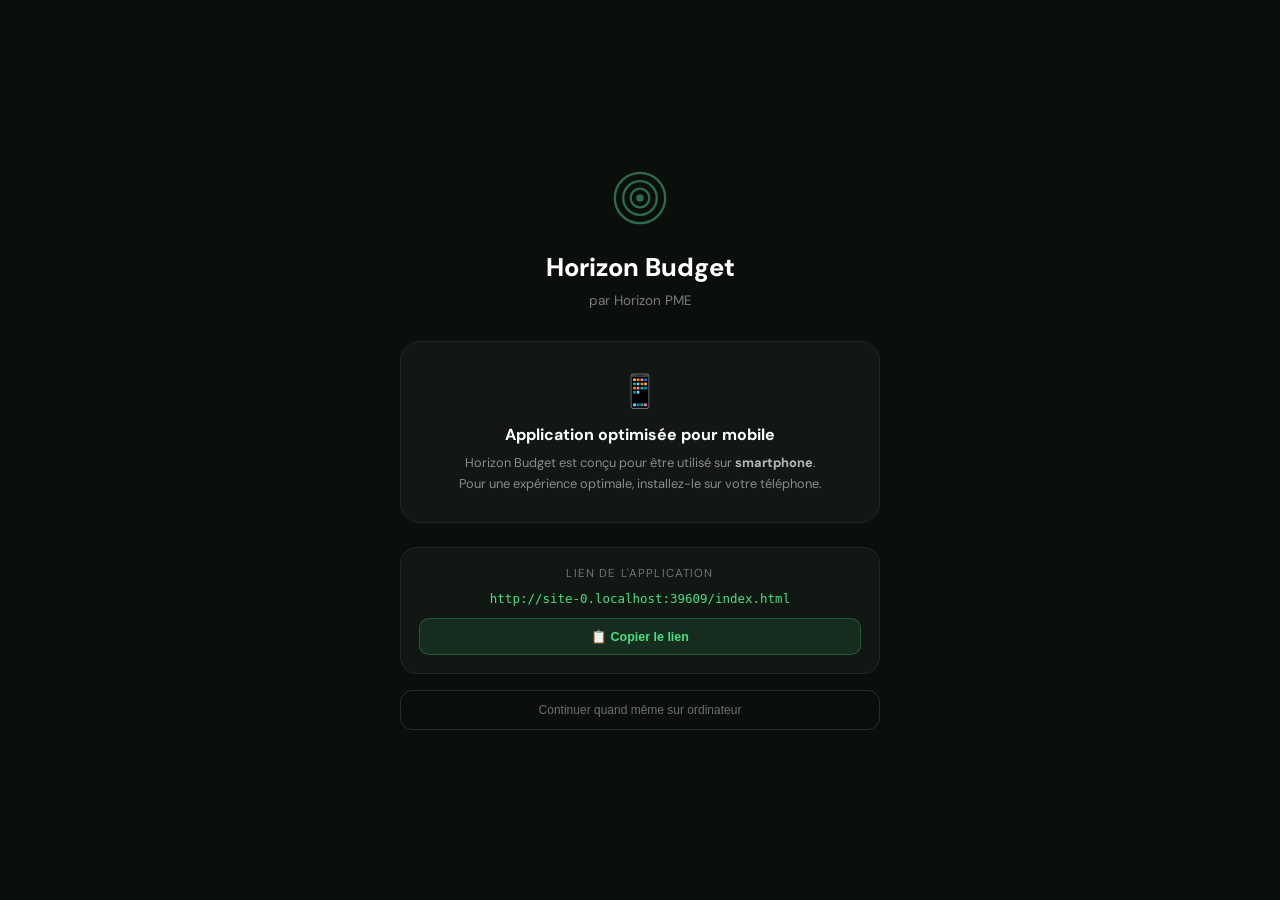
<file: index.html>
<!DOCTYPE html>
<html lang="fr">
<head>
<script>
/* FORCE UPDATE v3.6 — exécuté avant tout */
(async function(){
  if(!('serviceWorker' in navigator)) return;
  try {
    // Supprimer tous les anciens SW
    const regs = await navigator.serviceWorker.getRegistrations();
    for(const r of regs){
      const swUrl = r.active?.scriptURL || r.installing?.scriptURL || '';
      // Si ce n'est pas la v3.6, le tuer
      if(swUrl && !swUrl.includes('sw.js')) { await r.unregister(); continue; }
      if(r.active) r.active.postMessage({type:'SKIP_WAITING'});
    }
    // Purger tous les anciens caches
    const keys = await caches.keys();
    for(const k of keys){
      if(k !== 'horizon-budget-v3.6') await caches.delete(k);
    }
  } catch(e){}
})();
</script>

<meta charset="UTF-8">
<meta name="viewport" content="width=device-width, initial-scale=1.0, viewport-fit=cover">

<!-- PWA — thème et couleurs -->
<meta name="theme-color" content="#2d6a4f">
<meta name="background-color" content="#f2f9f5">

<!-- PWA — iPhone / iOS -->
<meta name="apple-mobile-web-app-capable" content="yes">
<meta name="apple-mobile-web-app-status-bar-style" content="default">
<meta name="apple-mobile-web-app-title" content="Horizon Budget">
<link rel="apple-touch-icon" href="./icons/icon-192.png">
<link rel="apple-touch-icon" sizes="192x192" href="./icons/icon-192.png">
<link rel="apple-touch-icon" sizes="512x512" href="./icons/icon-512.png">
<link rel="apple-touch-startup-image" href="./icons/icon-512.png">

<!-- PWA — Android / manifest -->
<link rel="manifest" href="./manifest.json">

<!-- SEO -->
<meta name="description" content="Horizon Budget — Gérez votre budget personnel simplement et efficacement">
<meta name="mobile-web-app-capable" content="yes">

<!-- Icône favicon -->
<link rel="icon" type="image/png" href="./icons/icon-192.png">

<link rel="stylesheet" href="css/app.css">
<meta name="app-version" content="3.6.0">
<title>Horizon Budget</title>
<style>
/* ---- ACTIVATION LICENCE ---- */
#screen-activation {
  position: fixed; inset: 0; z-index: 999;
  background: linear-gradient(160deg, var(--green-ultra) 0%, #fff 55%, var(--green-pale) 100%);
  display: flex; flex-direction: column; align-items: center; justify-content: center;
  padding: 32px 24px; text-align: center;
}
.activation-card {
  width: 100%; max-width: 340px; background: white; border-radius: 24px;
  border: 1px solid var(--border); padding: 26px; margin-bottom: 18px;
  box-shadow: 0 10px 40px rgba(30,77,53,0.12);
}
.activation-input {
  width: 100%; border: 2px solid var(--border); border-radius: 14px;
  padding: 14px 16px; font-family: 'Courier New', monospace; font-size: 1rem;
  font-weight: 700; color: var(--green-dark); text-transform: uppercase;
  letter-spacing: 0.08em; outline: none; text-align: center;
  background: var(--green-ultra); transition: border-color 0.2s; margin-bottom: 14px;
}
.activation-input:focus  { border-color: var(--green-main); }
.activation-input.error  { border-color: var(--red); background: var(--red-bg); }
.activation-input.success{ border-color: var(--green-ok); background: var(--green-ok-bg); }
.activation-error {
  font-size: 0.72rem; color: var(--red); margin-bottom: 12px; display: none;
  background: var(--red-bg); border: 1px solid var(--red-border);
  border-radius: 10px; padding: 8px 12px;
}
/* ---- SUCCESS OVERLAY ---- */
.success-overlay {
  position: fixed; inset: 0; z-index: 1000; background: var(--green-dark);
  display: flex; flex-direction: column; align-items: center; justify-content: center;
  opacity: 0; pointer-events: none; transition: opacity 0.4s;
}
.success-overlay.show { opacity: 1; pointer-events: all; }
@keyframes successPop {
  0%   { transform: scale(0.7); opacity: 0; }
  60%  { transform: scale(1.12); }
  100% { transform: scale(1); opacity: 1; }
}
.success-checkmark { font-size: 4.5rem; margin-bottom: 18px; animation: successPop 0.5s var(--ease-spring) forwards; }
/* ---- ONBOARDING ---- */
#screen-onboarding { display: none; }
.onboarding-step { display: none; flex: 1; flex-direction: column; padding: 24px 24px 16px; overflow-y: auto; }
.onboarding-step.active { display: flex; }
</style>
</head>
<body>
<div id="version-badge" style="position:fixed;top:8px;right:8px;z-index:9999;background:rgba(74,222,128,0.15);border:1px solid rgba(74,222,128,0.4);border-radius:100px;padding:3px 10px;font-size:0.55rem;font-weight:700;color:#4ade80;pointer-events:none;letter-spacing:0.05em">VERSION 3.6</div>

<!-- ================================ -->
<!-- ÉCRAN ACTIVATION LICENCE        -->
<!-- ================================ -->
<div id="screen-activation" style="display:none">
  <div style="margin-bottom:20px">
    <svg width="68" height="68" viewBox="0 0 60 60" fill="none">
      <circle cx="30" cy="30" r="27" stroke="#2d6a4f" stroke-width="2.5" fill="none"/>
      <circle cx="30" cy="30" r="18" stroke="#2d6a4f" stroke-width="2.5" fill="none"/>
      <circle cx="30" cy="30" r="10" stroke="#2d6a4f" stroke-width="2.5" fill="none"/>
      <circle cx="30" cy="30" r="4" fill="#2d6a4f"/>
    </svg>
  </div>
  <div style="font-family:var(--font-head);font-size:1.9rem;font-weight:700;color:var(--green-dark);margin-bottom:6px">Horizon Budget</div>
  <div style="font-size:0.72rem;color:var(--text3);margin-bottom:6px">par Horizon PME</div>
  <div style="font-size:0.78rem;color:var(--text2);margin-bottom:32px;line-height:1.6;max-width:280px">
    Votre gestionnaire de budget personnel.<br>Entrez votre clé pour commencer.
  </div>
  <div class="activation-card">
    <div style="font-size:0.62rem;font-weight:600;text-transform:uppercase;letter-spacing:0.1em;color:var(--text3);margin-bottom:10px;text-align:left">Clé de licence</div>
    <input type="text" id="licence-input" class="activation-input"
      placeholder="HRZN-XXXX-XXXX-XXXX" maxlength="19"
      oninput="formatLicenceInput(this)"
      onkeydown="if(event.key==='Enter') activerLicence()">
    <div class="activation-error" id="activation-error"></div>
    <button id="activation-btn" onclick="activerLicence()" class="btn btn-primary" style="font-size:0.88rem">
      🔑 Activer ma licence
    </button>
    <div style="margin-top:16px;padding-top:14px;border-top:1px solid var(--border2)">
      <a href="https://buy.stripe.com/9B6bIT8iX5RHbdB2gZ3gk00" target="_blank"
         style="display:block;text-align:center;font-size:0.72rem;color:var(--green-main);font-weight:600;text-decoration:none">
        Pas encore de licence ? Obtenir mon accès — 12€ →
      </a>
    </div>
  </div>
  <div style="font-size:0.64rem;color:var(--text3);max-width:260px;line-height:1.6">
    Achetez sur <a href="https://www.horizonpme.fr/boutique.html" target="_blank" style="color:var(--green-main);font-weight:600">horizonpme.fr</a>
    et recevez votre clé par email.
  </div>
</div>

<!-- Animation succès activation -->
<div class="success-overlay" id="success-overlay">
  <div class="success-checkmark">✅</div>
  <div style="font-family:var(--font-head);font-size:1.5rem;font-weight:700;color:white;margin-bottom:8px">Licence activée !</div>
  <div style="font-size:0.82rem;color:rgba(255,255,255,0.7)">Bienvenue sur Horizon Budget</div>
</div>

<!-- ================================ -->
<!-- ONBOARDING — ASSISTANT           -->
<!-- ================================ -->
<div id="screen-onboarding" style="display:none">
  <div class="onboarding-progress">
    <div class="onboarding-dot done" id="onb-dot-0" title="Intro"></div>
    <div class="onboarding-dot" id="onb-dot-1" title="Revenus"></div>
    <div class="onboarding-dot" id="onb-dot-2" title="Charges fixes"></div>
    <div class="onboarding-dot" id="onb-dot-3" title="Enveloppes"></div>
    <div class="onboarding-dot" id="onb-dot-4" title="Cagnottes"></div>
    <div class="onboarding-dot" id="onb-dot-5" title="Solde"></div>
    <div class="onboarding-dot" id="onb-dot-6" title="Fin"></div>
  </div>
  <div id="onboarding-steps" style="flex:1;overflow-y:auto"></div>
  <div class="onboarding-footer" id="onboarding-footer"></div>
</div>

<!-- ================================ -->
<!-- APPLICATION PRINCIPALE          -->
<!-- ================================ -->
<div id="app" style="display:none">


  <!-- ===== ÉCRAN REVENUS ===== -->
  <div class="screen" id="screen-revenus">
    <div class="status-bar"><span class="status-time">9:41</span><span>📶 🔋</span></div>
    <div class="screen-body">
      <div class="screen-header">
        <div class="back-btn" onclick="Router.back()">←</div>
        <div class="screen-title">Mes revenus</div>
        <div></div>
      </div>

      <!-- Total -->
      <div style="margin:0 16px 16px;background:rgba(167,210,191,0.08);border:1px solid rgba(167,210,191,0.2);border-radius:16px;padding:16px;text-align:center">
        <div style="font-size:.6rem;color:var(--text3);margin-bottom:4px;text-transform:uppercase;letter-spacing:.08em">Total mensuel net</div>
        <div id="revenus-total" style="font-family:var(--font-head);font-size:1.6rem;font-weight:800;color:#a7d2bf">0,00 € / mois</div>
      </div>

      <!-- Liste -->
      <div id="revenus-list" style="margin:0 16px"></div>

      <!-- Bouton ajouter -->
      <div style="margin:16px 16px 0">
        <div class="btn btn-primary" onclick="ouvrirNewRevenu()">+ Ajouter un revenu</div>
      </div>

      <div style="height:40px"></div>
    </div>
  </div>

  <!-- ===== ÉCRAN ACCUEIL ===== -->
  <div class="screen" id="screen-accueil">
    <div class="status-bar"><span class="status-time" id="accueil-time">9:41</span><span>▪▪▪ 🔋</span></div>
    <div class="screen-body">

      <!-- HEADER -->
      <div style="padding:8px 20px 12px;display:flex;justify-content:space-between;align-items:center">
        <div>
          <div style="margin-bottom:4px;display:flex;align-items:center;gap:6px">
            <svg width="16" height="16" viewBox="0 0 60 60" fill="none">
              <circle cx="30" cy="30" r="27" stroke="#2d6a4f" stroke-width="3" fill="none"/>
              <circle cx="30" cy="30" r="17" stroke="#2d6a4f" stroke-width="3" fill="none"/>
              <circle cx="30" cy="30" r="8" stroke="#2d6a4f" stroke-width="3" fill="none"/>
              <circle cx="30" cy="30" r="3" fill="#2d6a4f"/>
            </svg>
            <span style="font-size:0.65rem;color:var(--text3);font-weight:500;letter-spacing:.03em">Horizon Budget</span>
          </div>
          <div style="display:flex;align-items:center;gap:6px;cursor:pointer" onclick="window.promptNomFoyer&&promptNomFoyer()">
            <div id="accueil-foyer" style="font-family:var(--font-head);font-size:1.15rem;font-weight:700;color:var(--text)">Mon Foyer</div>
            <span style="font-size:0.65rem;color:var(--text3)">∨</span>
          </div>
        </div>
        <div style="display:flex;align-items:center;gap:8px">
          <div id="accueil-version" style="font-size:0.5rem;color:var(--text3);padding:2px 7px;background:var(--noir-card);border:1px solid var(--noir-border2);border-radius:100px">v3.6</div>
          <div style="width:36px;height:36px;border-radius:50%;background:var(--noir-card);border:1px solid var(--noir-border2);display:flex;align-items:center;justify-content:center;font-size:1rem;cursor:pointer" onclick="afficherAlertes()">🔔</div>
        </div>
      </div>

      <!-- CARTE HÉRO SOLDE -->
      <div style="margin:0 16px 14px;background:linear-gradient(160deg,#0d2318 0%,#1a3d2a 50%,#1e4d35 100%);border-radius:28px;padding:24px 22px;position:relative;overflow:hidden;border:1px solid rgba(74,222,128,0.1);box-shadow:0 20px 50px rgba(0,0,0,.5),0 0 30px rgba(45,106,79,.15)">
        <div style="position:absolute;top:-40px;right:-30px;width:160px;height:160px;border-radius:50%;background:radial-gradient(circle,rgba(74,222,128,.07) 0%,transparent 70%)"></div>
        <div style="position:absolute;bottom:-50px;left:-20px;width:180px;height:180px;border-radius:50%;background:radial-gradient(circle,rgba(45,106,79,.08) 0%,transparent 70%)"></div>
        <div style="position:relative;z-index:1">
          <div style="font-size:0.65rem;color:rgba(255,255,255,.5);letter-spacing:.06em;margin-bottom:8px">Mon solde disponible</div>
          <div id="accueil-solde-virtuel" style="font-family:var(--font-head);font-size:2.6rem;font-weight:800;color:white;letter-spacing:-.02em;line-height:1;margin-bottom:4px">0,00 €</div>
          <div style="display:flex;align-items:center;gap:6px;margin-bottom:14px">
            <div style="font-size:0.62rem;color:rgba(74,222,128,.6)">Budget disponible ce mois</div>
            <div style="width:14px;height:14px;border-radius:50%;border:1px solid rgba(74,222,128,.3);display:flex;align-items:center;justify-content:center;font-size:.55rem;color:rgba(74,222,128,.5);cursor:pointer" title="Ce solde est votre budget réel après charges et enveloppes">ⓘ</div>
          </div>
          <div style="background:rgba(255,255,255,.08);border-radius:100px;height:4px;overflow:hidden">
            <div id="accueil-prog-mois" style="height:100%;border-radius:100px;background:linear-gradient(90deg,var(--green-glow),var(--green-mid));transition:width .8s var(--ease-spring);width:0%"></div>
          </div>
        </div>
        <div id="accueil-solde-reel" style="display:none"></div>
      </div>

      <!-- 3 MINI-CARTES -->
      <div style="display:flex;gap:8px;padding:0 16px;margin-bottom:14px">
        <div style="flex:1;background:var(--noir-card);border-radius:18px;border:1px solid var(--noir-border);padding:13px 12px;box-shadow:var(--shadow-sm)">
          <div style="font-size:0.55rem;color:var(--text3);margin-bottom:5px;display:flex;align-items:center;justify-content:space-between">
            <span>Reste à vivre</span><span style="color:var(--text3);font-size:.7rem">∨</span>
          </div>
          <div id="accueil-par-jour" style="font-family:var(--font-head);font-size:1.2rem;font-weight:700;color:var(--text);line-height:1">0 €</div>
          <div style="font-size:0.52rem;color:var(--text3);margin-top:3px">par jour</div>
        </div>
        <div style="flex:1;background:var(--noir-card);border-radius:18px;border:1px solid var(--noir-border);padding:13px 12px;box-shadow:var(--shadow-sm);display:flex;flex-direction:column;align-items:center;justify-content:center">
          <div style="font-size:0.55rem;color:var(--text3);margin-bottom:8px;text-align:center">Mois sécurisé</div>
          <div id="accueil-mois-securise" style="width:36px;height:36px;border-radius:50%;display:flex;align-items:center;justify-content:center;font-size:1.1rem;border:2px solid var(--green-ok)">✅</div>
        </div>
        <div style="flex:1;background:var(--noir-card);border-radius:18px;border:1px solid var(--noir-border);padding:13px 12px;box-shadow:var(--shadow-sm);cursor:pointer" onclick="Router.go('stats')">
          <div style="font-size:0.55rem;color:var(--text3);margin-bottom:5px">Score de stabilité</div>
          <div id="score-ring-svg" class="score-ring" style="transform:scale(.75);transform-origin:left center;margin:-8px 0 -8px -4px"></div>
        </div>
      </div>

      <!-- ALERTE -->
      <div id="accueil-alertes" style="margin:0 16px 14px;display:none;background:var(--noir-card);border-radius:18px;border:1px solid var(--noir-border2);border-left:3px solid var(--orange);padding:14px 16px;cursor:pointer;align-items:center;gap:12px" onclick="Router.go('releve')">
        <div style="font-size:1.1rem">🔔</div>
        <div style="flex:1">
          <div style="font-size:0.75rem;font-weight:600;color:var(--text)">À surveiller</div>
          <div id="accueil-alertes-sub" style="font-size:0.62rem;color:var(--text3);margin-top:2px">Vérifiez votre relevé</div>
        </div>
        <div style="font-size:0.7rem;color:var(--text3)">›</div>
      </div>

      <div id="accueil-conseils"></div>

      <div style="display:flex;justify-content:space-between;align-items:center;padding:0 18px;margin-bottom:10px">
        <div style="font-size:0.62rem;font-weight:600;letter-spacing:.12em;text-transform:uppercase;color:var(--text3)">Enveloppes</div>
        <div onclick="Router.go('budgetsVirtuels')" style="font-size:0.65rem;color:var(--green-glow);cursor:pointer">Voir tout →</div>
      </div>

      <div id="accueil-enveloppes" style="padding:0 16px;margin-bottom:14px"></div>

      <!-- TESTER UNE DÉPENSE -->
      <div style="padding:0 16px;margin-bottom:8px">
        <div onclick="ouvrirSimulation()" style="background:linear-gradient(145deg,var(--green-mid),var(--green-dark));border-radius:20px;padding:18px 20px;display:flex;align-items:center;gap:14px;cursor:pointer;box-shadow:0 10px 28px rgba(45,106,79,.4);transition:transform .15s var(--ease-spring)" onmousedown="this.style.transform='scale(.97)'" onmouseup="this.style.transform=''" ontouchstart="this.style.transform='scale(.97)'" ontouchend="this.style.transform=''">
          <div style="width:42px;height:42px;border-radius:14px;background:rgba(255,255,255,.12);display:flex;align-items:center;justify-content:center;font-size:1.2rem;flex-shrink:0">💸</div>
          <div>
            <div style="font-size:0.88rem;font-weight:700;color:white;margin-bottom:2px">Tester une dépense</div>
            <div style="font-size:0.65rem;color:rgba(255,255,255,.6)">Simulez un achat et voyez son impact</div>
          </div>
          <div style="margin-left:auto;font-size:0.9rem;color:rgba(255,255,255,.5)">›</div>
        </div>
      </div>

      <div style="display:flex;gap:7px;padding:8px 16px 10px">
        <div class="accueil-tab active" id="tab-charges" onclick="switchOngletAccueil('charges')">📋 Charges fixes</div>
        <div class="accueil-tab" id="tab-cagnottes" onclick="switchOngletAccueil('cagnottes')">🏦 Mes cagnottes</div>
      </div>

      <div id="accueil-onglet-content"></div>
      <div id="accueil-mois" style="display:none"></div>
      <div id="accueil-recettes" style="display:none">0</div>
      <div id="accueil-depenses" style="display:none">0</div>
      <div id="score-profil" style="display:none"></div>
    </div>
  </div>

  <!-- ===== ÉCRAN RELEVÉ ===== -->
  <div class="screen" id="screen-releve">
    <div class="status-bar"><span class="status-time">9:41</span><span>📶 🔋</span></div>
    <div class="screen-body">
      <!-- HEADER : titre + navigation mois + bouton clôture -->
      <div style="padding:12px 18px 10px">
        <div style="display:flex;justify-content:space-between;align-items:center;margin-bottom:10px">
          <div>
            <div class="header-title">Relevé</div>
            <div id="releve-count" style="font-size:0.67rem;color:var(--text3)">0 opération</div>
          </div>
          <!-- Bouton clôturer le mois -->
          <div onclick="ouvrirCloture()" style="display:flex;align-items:center;gap:6px;padding:7px 12px;background:rgba(220,185,165,0.08);border:1px solid rgba(220,185,165,0.2);border-radius:100px;cursor:pointer">
            <span style="font-size:0.75rem">📅</span>
            <span style="font-size:0.62rem;font-weight:600;color:#dcc0a5">Clôturer</span>
          </div>
        </div>
        <!-- Navigation mois ← mois → -->
        <div id="releve-nav-mois" style="display:flex;align-items:center;gap:8px">
          <div onclick="moisPrecedent()" style="width:30px;height:30px;border-radius:9px;background:var(--noir-card);border:1px solid var(--noir-border2);display:flex;align-items:center;justify-content:center;font-size:0.8rem;color:var(--text2);cursor:pointer;flex-shrink:0">‹</div>
          <div id="releve-mois" style="flex:1;text-align:center;font-size:0.75rem;font-weight:600;color:var(--text);background:var(--noir-card);border:1px solid var(--noir-border2);padding:7px 14px;border-radius:100px;cursor:pointer" onclick="moisPrecedent()"></div>
          <div onclick="moisSuivant()" id="releve-nav-next" style="width:30px;height:30px;border-radius:9px;background:var(--noir-card);border:1px solid var(--noir-border2);display:flex;align-items:center;justify-content:center;font-size:0.8rem;color:var(--text2);cursor:pointer;flex-shrink:0">›</div>
        </div>
      </div>
      <div class="chips-row" id="releve-comptes-chips"></div>
      <!-- FILTRES RAPPROCHEMENT — rendu dynamiquement -->
      <div id="releve-rapprochement"></div>
      <div id="releve-alerte" style="display:none;margin:0 16px 10px;background:var(--orange-bg);border:1px solid var(--orange-border);border-radius:var(--radius-md);padding:10px 14px;align-items:center;gap:8px;font-size:0.7rem;color:var(--orange)">
        ⚠️ <span id="releve-alerte-count"></span>
      </div>
      <div id="releve-list" style="padding:0 16px"></div>
    </div>
  </div>

  <!-- ===== ÉCRAN SAISIE ===== -->
  <div class="screen" id="screen-saisie">
    <div class="status-bar"><span class="status-time">9:41</span><span>📶 🔋</span></div>
    <div class="screen-body">
      <div class="screen-header">
        <div class="back-btn" onclick="Router.back()">←</div>
        <div class="header-title">Nouvelle opération</div>
      </div>
      <div class="type-toggle">
        <div class="toggle-btn active-debit" id="toggle-debit" onclick="updateSaisieType('debit')">💸 Dépense</div>
        <div class="toggle-btn" id="toggle-credit" onclick="updateSaisieType('credit')">💰 Recette</div>
      </div>
      <div class="amount-display">
        <div class="amount-label">Montant</div>
        <input type="text" inputmode="decimal" id="saisie-amount-input"
          inputmode="decimal" placeholder="0"
          min="0" step="0.01"
          style="width:100%;background:transparent;border:none;border-bottom:2px solid rgba(167,195,230,0.4);
                 font-family:var(--font-head);font-size:2.2rem;font-weight:800;color:#a7c3e6;
                 text-align:center;outline:none;padding:8px 0;margin-bottom:8px;
                 -webkit-appearance:none;font-size:16px">
      </div>
      <!-- Raccourcis charges variables -->
      <div id="saisie-cv-rapides" style="display:none"></div>
      <div class="field-group">
        <div class="field" onclick="promptLibelle()">
          <div class="row-icon" style="background:var(--green-pale)">🏷️</div>
          <div style="flex:1"><div class="field-label">Libellé</div><div class="field-value empty" id="saisie-libelle-val">Saisir un libellé...</div></div>
          <div class="row-arrow">›</div>
        </div>
        <div class="field" onclick="openCatPicker()">
          <div class="row-icon" style="background:var(--green-pale)">📂</div>
          <div style="flex:1"><div class="field-label">Catégorie</div><div class="field-value empty" id="saisie-cat-val">Choisir...</div></div>
          <div class="row-arrow">›</div>
        </div>
        <div class="field" onclick="openComptePicker()">
          <div class="row-icon" style="background:var(--green-pale)">🏦</div>
          <div style="flex:1"><div class="field-label">Compte</div><div class="field-value" id="saisie-compte-val">Compte Courant</div></div>
          <div class="row-arrow">›</div>
        </div>
        <!-- NOUVEAU : Picker budget de paiement -->
        <div class="field" id="saisie-budget-row" onclick="openBudgetPicker()" style="display:none">
          <div class="row-icon" style="background:rgba(167,195,230,0.12)">💳</div>
          <div style="flex:1"><div class="field-label">Payer depuis</div><div class="field-value" id="saisie-budget-val">Compte courant</div></div>
          <div class="row-arrow">›</div>
        </div>
        <!-- Ancien bv-row conservé pour compatibilité (masqué) -->
        <div class="field" id="saisie-bv-row" style="display:none">
          <div style="flex:1"><div class="field-value" id="saisie-bv-val">Aucun</div></div>
        </div>
        <div class="field">
          <div class="row-icon" style="background:var(--green-pale)">📅</div>
          <div style="flex:1"><div class="field-label">Date</div><div class="field-value" id="saisie-date-val">Aujourd'hui</div></div>
        </div>
      </div>
      <div style="padding:0 16px 16px">
        <div class="btn btn-primary" onclick="saveSaisie()" style="margin-top:8px">✓ Enregistrer</div>
      </div>
    </div>
  </div>

  <!-- ===== ÉCRAN STATISTIQUES ===== -->
  <div class="screen" id="screen-stats">
    <div class="status-bar"><span class="status-time">9:41</span><span>📶 🔋</span></div>
    <div class="screen-body">
      <div style="padding:12px 18px 10px;display:flex;justify-content:space-between;align-items:center">
        <div><div class="header-title">Statistiques</div><div id="stats-mois" style="font-size:0.67rem;color:var(--text3)"></div></div>
      </div>

      <!-- 3 cartes résumé -->
      <div style="display:flex;gap:8px;padding:0 16px;margin-bottom:14px">
        <div style="flex:1;background:var(--pastel-vert-bg);border:1px solid var(--pastel-vert-border);border-radius:var(--radius-md);padding:13px;text-align:center">
          <div style="font-size:0.6rem;color:var(--text3);margin-bottom:5px">Recettes</div>
          <div id="stats-total-rec" style="font-family:var(--font-head);font-size:0.95rem;font-weight:700;color:var(--pastel-vert)">0,00 €</div>
        </div>
        <div style="flex:1;background:var(--pastel-bleu-bg);border:1px solid var(--pastel-bleu-border);border-radius:var(--radius-md);padding:13px;text-align:center">
          <div style="font-size:0.6rem;color:var(--text3);margin-bottom:5px">Dépenses</div>
          <div id="stats-total-dep" style="font-family:var(--font-head);font-size:0.95rem;font-weight:700;color:var(--pastel-bleu)">0,00 €</div>
        </div>
        <div style="flex:1;background:var(--noir-card);border:1px solid var(--noir-border2);border-radius:var(--radius-md);padding:13px;text-align:center">
          <div style="font-size:0.6rem;color:var(--text3);margin-bottom:5px">Solde</div>
          <div id="stats-solde-mois" style="font-family:var(--font-head);font-size:0.95rem;font-weight:700">0,00 €</div>
        </div>
      </div>

      <!-- Graphique 6 mois -->
      <div style="margin:0 16px 14px;background:var(--noir-card);border-radius:var(--radius-lg);border:1px solid var(--noir-border2);padding:14px;box-shadow:var(--shadow-sm)">
        <div style="display:flex;justify-content:space-between;margin-bottom:10px">
          <div style="font-size:0.72rem;font-weight:600;color:var(--text)">Évolution 6 mois</div>
          <div style="display:flex;gap:10px">
            <div style="display:flex;align-items:center;gap:4px;font-size:0.6rem;color:var(--text2)"><div style="width:10px;height:3px;background:var(--pastel-vert);border-radius:2px"></div>Recettes</div>
            <div style="display:flex;align-items:center;gap:4px;font-size:0.6rem;color:var(--text2)"><div style="width:10px;height:3px;background:var(--pastel-bleu);border-radius:2px"></div>Dépenses</div>
          </div>
        </div>
        <div id="stats-chart"></div>
      </div>

      <!-- Badges -->
      <div id="stats-badges"></div>

      <!-- Alertes anticipées -->
      <div id="stats-alertes" style="display:none"></div>

      <!-- Répartition par catégorie avec donut -->
      <div class="section-title">Dépenses par catégorie</div>
      <div style="display:flex;align-items:center;padding:0 16px;margin-bottom:14px;gap:16px">
        <div id="stats-donut" style="flex-shrink:0"></div>
        <div style="flex:1;font-size:.6rem;color:var(--text3)">Répartition de vos dépenses ce mois</div>
      </div>
      <div id="stats-cat-list" style="padding-bottom:8px"></div>

      <!-- Calendrier des prélèvements -->
      <div id="stats-calendrier" style="display:none"></div>
    </div>
  </div>

  <!-- ===== ÉCRAN PARAMÈTRES ===== -->
  <div class="screen" id="screen-parametres">
    <div class="status-bar"><span class="status-time">9:41</span><span>📶 🔋</span></div>
    <div class="screen-body">
      <div class="screen-header">
        <svg width="18" height="18" viewBox="0 0 60 60" fill="none"><circle cx="30" cy="30" r="27" stroke="#2d6a4f" stroke-width="3" fill="none"/><circle cx="30" cy="30" r="18" stroke="#2d6a4f" stroke-width="3" fill="none"/><circle cx="30" cy="30" r="10" stroke="#2d6a4f" stroke-width="3" fill="none"/><circle cx="30" cy="30" r="4" fill="#2d6a4f"/></svg>
        <div class="header-title">Paramètres</div>
      </div>

      <!-- GUIDE DE DÉMARRAGE -->
      <div class="guide-card">
        <div style="display:flex;align-items:center;gap:10px;margin-bottom:16px;position:relative;z-index:1">
          <div style="width:36px;height:36px;border-radius:11px;background:var(--green-pale);border:1px solid var(--green-main);display:flex;align-items:center;justify-content:center;font-size:1rem">🧭</div>
          <div>
            <div style="font-family:var(--font-head);font-size:0.95rem;font-weight:700;color:var(--text)">Premiers pas</div>
            <div style="font-size:0.6rem;color:var(--text3);margin-top:1px">Suivez ces étapes pour bien démarrer</div>
          </div>
        </div>
        <div class="guide-step" onclick="promptSoldeInit()">
          <div class="guide-step-num" id="guide-num-1">1</div>
          <div class="guide-step-content">
            <div class="guide-step-title">Renseigner votre solde bancaire</div>
            <div class="guide-step-sub">Indiquez votre solde actuel.<br><span id="param-solde-val" style="color:var(--green-glow);font-weight:600"></span> <span id="param-date-val" style="color:var(--text3)"></span></div>
          </div>
          <div class="guide-step-action">→</div>
        </div>
        <div class="guide-step" onclick="Router.go('revenus')">
          <div class="guide-step-num" id="guide-num-2">2</div>
          <div class="guide-step-content">
            <div class="guide-step-title">Renseigner vos revenus mensuels</div>
            <div class="guide-step-sub">Indiquez vos revenus nets pour que l'app calcule votre budget disponible.</div>
          </div>
          <div class="guide-step-action">→</div>
        </div>
        <div class="guide-step" onclick="Router.go('chargesFixes')">
          <div class="guide-step-num" id="guide-num-3b">3</div>
          <div class="guide-step-content">
            <div class="guide-step-title">Ajouter vos charges fixes</div>
            <div class="guide-step-sub">Loyer, crédits, abonnements… Injectés automatiquement chaque mois.</div>
          </div>
          <div class="guide-step-action">→</div>
        </div>
        <div class="guide-step" onclick="Router.go('budgetsVirtuels')">
          <div class="guide-step-num" id="guide-num-3">3</div>
          <div class="guide-step-content">
            <div class="guide-step-title">Créer vos enveloppes budgétaires</div>
            <div class="guide-step-sub">Alimentation, carburant, loisirs… Chaque enveloppe devient une cagnotte.</div>
          </div>
          <div class="guide-step-action">→</div>
        </div>
        <div class="guide-step" onclick="Router.go('saisie')">
          <div class="guide-step-num" id="guide-num-4">4</div>
          <div class="guide-step-content">
            <div class="guide-step-title">Saisir vos premières dépenses</div>
            <div class="guide-step-sub">Appuyez sur + pour enregistrer une dépense et voir votre budget évoluer.</div>
          </div>
          <div class="guide-step-action">→</div>
        </div>
        <div class="guide-step" onclick="Router.go('releve')">
          <div class="guide-step-num" id="guide-num-5">5</div>
          <div class="guide-step-content">
            <div class="guide-step-title">Faire votre rapprochement bancaire</div>
            <div class="guide-step-sub">Pointez vos transactions dans le Relevé pour rester en accord avec votre banque.</div>
          </div>
          <div class="guide-step-action">→</div>
        </div>
        <div class="guide-step" onclick="ouvrirSimulation()">
          <div class="guide-step-num" id="guide-num-6">6</div>
          <div class="guide-step-content">
            <div class="guide-step-title">Tester une dépense avant d'acheter</div>
            <div class="guide-step-sub">Utilisez 💸 sur l'accueil pour simuler l'impact d'un achat sur votre budget.</div>
          </div>
          <div class="guide-step-action">→</div>
        </div>
      </div>

      <!-- CLÔTURE DE MOIS -->
      <div style="padding:0 16px;margin-bottom:8px">
        <div class="section-title" style="padding:0;margin-bottom:10px">Gestion du mois</div>
        <div class="cloture-btn-card" onclick="ouvrirCloture()">
          <div style="width:38px;height:38px;border-radius:12px;background:var(--pastel-saumon-bg);border:1px solid var(--pastel-saumon-border);display:flex;align-items:center;justify-content:center;font-size:1.1rem;flex-shrink:0">📅</div>
          <div style="flex:1">
            <div style="font-size:.78rem;font-weight:600;color:var(--text)">Clôturer le mois</div>
            <div style="font-size:.62rem;color:var(--text3);margin-top:2px">Mois en cours : <span id="cloture-mois-label" style="color:var(--pastel-saumon)">—</span></div>
          </div>
          <div style="font-size:.7rem;color:var(--pastel-saumon)">›</div>
        </div>
      </div>

      <!-- Foyer -->
      <div style="padding:0 16px;margin-bottom:8px">
        <div class="section-title" style="padding:0;margin-bottom:10px">Foyer</div>
        <div class="card">
          <div class="card-row" onclick="promptNomFoyer()">
            <div class="row-icon" style="background:var(--green-pale)">👨‍👩‍👧</div>
            <div class="row-info"><div class="row-label">Nom du foyer</div><div id="param-foyer-val" class="row-sub">Mon Foyer</div></div>
            <div class="row-arrow">›</div>
          </div>
          <div class="card-row" onclick="Router.go('chargesFixes')">
            <div class="row-icon" style="background:rgba(220,185,165,0.12)">📋</div>
            <div class="row-info"><div class="row-label">Charges fixes</div><div class="row-sub">Gérer les charges mensuelles</div></div>
            <div class="row-arrow">›</div>
          </div>
          <div class="card-row" onclick="Router.go('chargesVariables')">
            <div class="row-icon" style="background:rgba(167,195,230,0.12)">💳</div>
            <div class="row-info"><div class="row-label">Charges variables</div><div class="row-sub">Catégories de dépenses habituelles</div></div>
            <div class="row-arrow">›</div>
          </div>
          <div class="card-row" onclick="Router.go('budgetsVirtuels')">
            <div class="row-icon" style="background:rgba(167,210,191,0.12)">🎯</div>
            <div class="row-info"><div class="row-label">Enveloppes budget</div><div class="row-sub">Budgets mensuels remis à zéro</div></div>
            <div class="row-arrow">›</div>
          </div>
          <div class="card-row" onclick="Router.go('cagnottesList')">
            <div class="row-icon" style="background:rgba(167,150,230,0.12)">🏦</div>
            <div class="row-info"><div class="row-label">Cagnottes</div><div class="row-sub">Épargne cumulative — jamais réinitialisée</div></div>
            <div class="row-arrow">›</div>
          </div>
          <div class="card-row" onclick="ouvrirMaLicence()">
            <div class="row-icon" style="background:var(--green-pale)">🔑</div>
            <div class="row-info"><div class="row-label">Ma licence</div><div id="param-licence-val" class="row-sub">Active</div></div>
            <div class="row-arrow">›</div>
          </div>
          <div class="card-row" onclick="ouvrirConnexion()" style="border-bottom:none">
            <div class="row-icon" style="background:var(--green-ultra)">🔐</div>
            <div class="row-info"><div class="row-label">Se connecter</div><div class="row-sub">Saisir ou changer de clé licence</div></div>
            <div class="row-arrow">›</div>
          </div>
        </div>
      </div>

      <!-- Installer l'app -->
      <div style="padding:0 16px;margin-bottom:14px">
        <div class="section-title" style="padding:0;margin-bottom:10px">Application</div>
        <div class="card">
          <div class="card-row" id="btn-install-android" style="display:none" onclick="installerAndroid()">
            <div class="row-icon" style="background:var(--green-pale)">📲</div>
            <div class="row-info"><div class="row-label">Installer l'application</div><div class="row-sub">Ajouter sur l'écran d'accueil</div></div>
            <div class="row-arrow">›</div>
          </div>
          <div class="card-row" onclick="afficherGuideIOS()" style="border-bottom:none">
            <div class="row-icon" style="background:var(--green-pale)">🍎</div>
            <div class="row-info"><div class="row-label">Guide installation iPhone</div><div class="row-sub">Ajouter sur l'écran d'accueil Safari</div></div>
            <div class="row-arrow">›</div>
          </div>
        </div>
      </div>

      <!-- Alertes -->
      <div style="padding:0 16px;margin-bottom:14px">
        <div class="section-title" style="padding:0;margin-bottom:10px">Alertes</div>
        <div class="card">
          <div class="card-row" style="cursor:default">
            <div class="row-icon" style="background:var(--red-bg)">🔔</div>
            <div class="row-info"><div class="row-label">Dépassement budget</div><div class="row-sub">Alerte à 80% de l'enveloppe</div></div>
            <div class="param-toggle" id="param-toggle-budget" onclick="toggleAlerte('alerteBudget','param-toggle-budget')"></div>
          </div>
          <div class="card-row" style="cursor:default">
            <div class="row-icon" style="background:var(--green-pale)">📅</div>
            <div class="row-info"><div class="row-label">Injection charges fixes</div><div class="row-sub">Rappel le 1er du mois</div></div>
            <div class="param-toggle" id="param-toggle-cf" onclick="toggleAlerte('alerteChargesFixes','param-toggle-cf')"></div>
          </div>
          <div class="card-row" style="cursor:default;border-bottom:none">
            <div class="row-icon" style="background:var(--green-pale)">🧠</div>
            <div class="row-info"><div class="row-label">Conseils intelligents</div><div class="row-sub">Recommandations personnalisées</div></div>
            <div class="param-toggle" id="param-toggle-ia" onclick="toggleAlerte('alerteIA','param-toggle-ia')"></div>
          </div>
        </div>
      </div>

<!-- Bandeau commercial supprimé -->

      <!-- FOOTER PREMIUM -->
      <div style="margin:0 16px 140px;background:var(--noir-card);border-radius:16px;border:1px solid var(--noir-border2);padding:16px;text-align:center">
        <div style="font-size:.75rem;font-weight:700;color:var(--text);margin-bottom:4px">Horizon Budget</div>
        <div style="font-size:.58rem;color:var(--text3);margin-bottom:2px">Version 3.6 · par Horizon PME</div>
        <div style="font-size:.55rem;color:var(--text3);margin-bottom:6px">© 2026 Horizon PME</div>
        <div style="display:flex;justify-content:center;gap:10px;margin-bottom:14px">
          <span style="font-size:.52rem;color:var(--text3);padding:2px 8px;background:rgba(74,222,128,0.07);border:1px solid rgba(74,222,128,0.15);border-radius:100px">✓ Mises à jour incluses</span>
          <span style="font-size:.52rem;color:var(--text3);padding:2px 8px;background:rgba(74,222,128,0.07);border:1px solid rgba(74,222,128,0.15);border-radius:100px">✓ Accès à vie</span>
          <span style="font-size:.52rem;color:var(--text3);padding:2px 8px;background:rgba(74,222,128,0.07);border:1px solid rgba(74,222,128,0.15);border-radius:100px">✓ Correctifs auto</span>
        </div>
        <div style="height:1px;background:var(--noir-border);margin-bottom:12px"></div>
        <!-- Bouton avis Google -->
        <a href="https://accounts.google.com/v3/signin/identifier?continue=https%3A%2F%2Fwww.google.com%2Fmaps%2Fapi%2Fjs%2FReviewsService.CrossOriginAuthSuccess%3Fkey%3DAIzaSyBcv0QfUNUfBwo8pIGJ3teNCkaluSGUWus%26origin%3Dhttps%253A%252F%252Fwww.google.com&dsh=S-147475968%3A1779725132410644&hl=fr&flowName=GlifWebSignIn&flowEntry=ServiceLogin&ifkv=AWa2PaugBEOu5pl1nuKP-25OwfymWqvqFd-rqYxUD94aKC4RcnBLJzXmCr3cSPXqswa-0-ThON-q-w" target="_blank" rel="noopener noreferrer"
           style="display:flex;align-items:center;gap:10px;padding:12px 14px;background:rgba(251,188,4,0.08);border:1px solid rgba(251,188,4,0.2);border-radius:12px;text-decoration:none;cursor:pointer;margin-bottom:8px">
          <span style="font-size:1rem">⭐</span>
          <div style="flex:1;text-align:left">
            <div style="font-size:.72rem;font-weight:600;color:#fbbc04">Donner un avis Google</div>
            <div style="font-size:.55rem;color:var(--text3)">Votre avis nous aide à nous améliorer</div>
          </div>
          <span style="font-size:.7rem;color:var(--text3)">›</span>
        </a>
        <!-- Bouton nouveautés -->
        <div onclick="afficherNouveautes(true)" style="display:flex;align-items:center;gap:10px;padding:12px 14px;background:rgba(74,222,128,0.06);border:1px solid rgba(74,222,128,0.15);border-radius:12px;cursor:pointer">
          <span style="font-size:1rem">🆕</span>
          <div style="flex:1;text-align:left">
            <div style="font-size:.72rem;font-weight:600;color:#4ade80">Voir les nouveautés</div>
            <div style="font-size:.55rem;color:var(--text3)">Version 3.6 — historique des mises à jour</div>
          </div>
          <span style="font-size:.7rem;color:var(--text3)">›</span>
        </div>
      </div>
    </div>
  </div>

  <!-- ===== ÉCRAN CHARGES FIXES ===== -->
  <div class="screen" id="screen-chargesFixes">
    <div class="status-bar"><span class="status-time">9:41</span><span>📶 🔋</span></div>
    <div class="screen-body">
      <div class="screen-header">
        <div class="back-btn" onclick="Router.back()">←</div>
        <div class="header-title">Charges fixes</div>
      </div>
      <div class="info-box"><div class="info-icon">💡</div><div class="info-text">Les charges fixes sont <strong>injectées automatiquement</strong> le 1er de chaque mois.</div></div>
      <div id="cf-list" style="padding:0 16px;margin-bottom:14px"></div>
      <div style="padding:0 16px"><div class="btn btn-primary" onclick="Modal.open('newCF')">+ Ajouter une charge fixe</div></div>
    </div>
  </div>

  <!-- ===== ÉCRAN CHARGES VARIABLES ===== -->
  <div class="screen" id="screen-chargesVariables">
    <div class="status-bar"><span class="status-time">9:41</span><span>📶 🔋</span></div>
    <div class="screen-body">
      <div class="screen-header">
        <div class="back-btn" onclick="Router.back()">←</div>
        <div class="header-title">Charges variables</div>
      </div>
      <div class="info-box"><div class="info-icon">💡</div><div class="info-text">Les charges variables sont vos <strong>catégories de dépenses habituelles</strong>. Elles apparaissent en raccourci lors de la saisie.</div></div>
      <div id="cv-list" style="padding:0 16px;margin-bottom:14px"></div>
      <div style="padding:0 16px"><div class="btn btn-primary" style="background:linear-gradient(145deg,rgba(167,195,230,0.2),rgba(167,195,230,0.08));border:1px solid var(--pastel-bleu-border);color:var(--pastel-bleu)" onclick="Modal.open('newCV')">+ Ajouter une charge variable</div></div>
    </div>
  </div>

  <!-- ===== ÉCRAN BUDGETS VIRTUELS ===== -->
  <div class="screen" id="screen-budgetsVirtuels">
    <div class="status-bar"><span class="status-time">9:41</span><span>📶 🔋</span></div>
    <div class="screen-body">
      <div class="screen-header">
        <div class="back-btn" onclick="Router.back()">←</div>
        <div class="header-title">Budgets virtuels</div>
      </div>
      <div style="margin:0 16px 12px;background:linear-gradient(145deg,#3a4a52,#2a3a42);border-radius:24px;padding:18px 20px;position:relative;overflow:hidden;box-shadow:0 10px 28px rgba(42,58,66,0.3)">
        <div style="font-size:0.6rem;color:rgba(255,255,255,0.55);text-transform:uppercase;letter-spacing:0.08em;margin-bottom:4px">Total provisionné</div>
        <div id="bv-total" style="font-family:var(--font-head);font-size:1.6rem;font-weight:700;color:rgba(255,255,255,0.9);margin-bottom:10px">0,00 €</div>
        <div style="display:flex;gap:6px">
          <div id="bv-count" style="background:rgba(255,255,255,0.08);border-radius:100px;padding:3px 9px;font-size:0.6rem;color:rgba(255,255,255,0.7)">0 budget actif</div>
        </div>
      </div>
      <div class="info-box"><div class="info-icon">🏦</div><div class="info-text">Chaque mois la provision est ajoutée à votre cagnotte. Déduisez vos dépenses lors d'une saisie.</div></div>
      <div id="bv-list" style="padding:0 16px;margin-bottom:14px"></div>
      <div style="padding:0 16px"><div class="btn btn-primary" style="background:linear-gradient(145deg,#3a4a52,#2a3a42);box-shadow:0 6px 18px rgba(42,58,66,0.3)" onclick="Modal.open('newBV')">+ Nouveau budget virtuel</div></div>
    </div>
  </div>

  <!-- ===== ÉCRAN DÉTAIL CAGNOTTE ===== -->
  <div class="screen" id="screen-cagnotte">
    <div class="status-bar"><span class="status-time">9:41</span><span>📶 🔋</span></div>
    <div class="screen-body">
      <div class="screen-header">
        <div class="back-btn" onclick="Router.back()">←</div>
        <div class="header-title">Cagnotte</div>
      </div>
      <div style="margin:0 16px 14px;background:rgba(167,210,191,0.08);border-radius:22px;border:1px solid rgba(167,210,191,0.2);padding:20px;text-align:center">
        <div id="cagnotte-icon" style="font-size:2.2rem;margin-bottom:8px">💰</div>
        <div id="cagnotte-nom" style="font-family:var(--font-head);font-size:1rem;font-weight:700;color:var(--pastel-vert);margin-bottom:4px">Ma cagnotte</div>
        <div id="cagnotte-solde" style="font-family:var(--font-head);font-size:2.2rem;font-weight:800;color:white;margin-bottom:4px">0,00 €</div>
        <div id="cagnotte-mensuel" style="font-size:0.65rem;color:var(--text3)">+0,00 € / mois</div>
        <!-- Barre objectif -->
        <div id="cagnotte-progress" style="display:none;margin-top:14px;text-align:left"></div>
      </div>
      <!-- Boutons ajout / retrait -->
      <div class="cagnotte-actions">
        <div class="cagnotte-btn-action cagnotte-btn-ajout" onclick="ouvrirAjoutCagnotte()">➕ Ajouter</div>
        <div class="cagnotte-btn-action cagnotte-btn-retrait" onclick="ouvrirRetraitCagnotte()">➖ Retirer</div>
      </div>
      <div class="section-title">Historique des mouvements</div>
      <div id="cagnotte-liste" style="padding:0 16px"></div>
    </div>
  </div>

  <!-- ===== NAVIGATION ===== -->
  <nav class="bottom-nav">
    <div class="nav-item active" data-screen="accueil" onclick="Router.go('accueil')">
      <div class="nav-icon">🏠</div><span>Accueil</span>
    </div>
    <div class="nav-item" data-screen="releve" onclick="Router.go('releve')">
      <div class="nav-icon">📋</div><span>Relevé</span>
    </div>
    <div class="nav-add" onclick="Router.go('saisie')">+</div>
    <div class="nav-item" data-screen="stats" onclick="Router.go('stats')">
      <div class="nav-icon">📊</div><span>Stats</span>
    </div>
    <div class="nav-item" data-screen="parametres" onclick="Router.go('parametres')">
      <div class="nav-icon">⚙️</div><span>Réglages</span>
    </div>
  </nav>


  <!-- ===== ÉCRAN LISTE CAGNOTTES ===== -->
  <div class="screen" id="screen-cagnottesList">
    <div class="status-bar"><span class="status-time">9:41</span><span>📶 🔋</span></div>
    <div class="screen-body">
      <div class="screen-header">
        <div class="back-btn" onclick="Router.back()">←</div>
        <div class="header-title">Mes cagnottes</div>
      </div>
      <!-- Hero total cagnottes — violet/indigo -->
      <div style="margin:0 16px 12px;background:linear-gradient(145deg,rgba(167,150,230,0.15),rgba(120,100,200,0.08));border-radius:22px;padding:18px 20px;border:1px solid rgba(167,150,230,0.2);box-shadow:0 8px 24px rgba(167,150,230,0.08)">
        <div style="font-size:0.6rem;color:rgba(167,150,230,0.6);text-transform:uppercase;letter-spacing:0.08em;margin-bottom:4px">Total épargné</div>
        <div id="cagnottes-total-solde" style="font-family:var(--font-head);font-size:1.8rem;font-weight:700;color:#a796e6;margin-bottom:4px">0,00 €</div>
        <div id="cagnottes-total-obj" style="font-size:0.6rem;color:rgba(167,150,230,0.5)">0 cagnotte</div>
      </div>
      <div class="info-box" style="border-left-color:rgba(167,150,230,0.4)">
        <div class="info-icon">🏦</div>
        <div class="info-text">Les cagnottes <strong>ne se réinitialisent jamais</strong>. Elles cumulent mois après mois et vous pouvez payer une dépense depuis une cagnotte.</div>
      </div>
      <div id="cagnottes-list-content" style="padding:0 16px;margin-bottom:14px"></div>
      <div style="padding:0 16px">
        <div class="btn btn-primary" style="background:linear-gradient(145deg,rgba(167,150,230,0.25),rgba(167,150,230,0.1));border:1px solid rgba(167,150,230,0.3);color:#a796e6;box-shadow:0 6px 18px rgba(167,150,230,0.1)" onclick="Modal.open('newCagnotte')">🏦 Nouvelle cagnotte</div>
      </div>
    </div>
  </div>

  <!-- ===== ÉCRAN DÉTAIL CAGNOTTE ===== -->
  <div class="screen" id="screen-cagnotteDetail">
    <div class="status-bar"><span class="status-time">9:41</span><span>📶 🔋</span></div>
    <div class="screen-body">
      <div class="screen-header">
        <div class="back-btn" onclick="Router.back()">←</div>
        <div class="header-title">Cagnotte</div>
        <div onclick="ouvrirEditCagnotte(window._cagnotteDetailId)" style="font-size:.75rem;color:#a796e6;cursor:pointer;padding:4px 8px">✏️</div>
      </div>
      <!-- Hero cagnotte violet -->
      <div style="margin:0 16px 10px;background:linear-gradient(145deg,rgba(167,150,230,0.12),rgba(120,100,200,0.06));border-radius:22px;border:1px solid rgba(167,150,230,0.2);padding:20px;text-align:center">
        <div id="cagnotte-detail-icon" style="font-size:2.2rem;margin-bottom:8px">🏦</div>
        <div id="cagnotte-detail-nom" style="font-family:var(--font-head);font-size:1rem;font-weight:700;color:#a796e6;margin-bottom:4px">Ma cagnotte</div>
        <div id="cagnotte-detail-solde" style="font-family:var(--font-head);font-size:2.4rem;font-weight:800;color:white;margin-bottom:4px">0,00 €</div>
        <div id="cagnotte-detail-mensuel" style="font-size:0.62rem;color:rgba(167,150,230,0.6)">Cagnotte libre</div>
        <div id="cagnotte-detail-progress" style="display:none;margin-top:14px;text-align:left"></div>
      </div>
      <!-- Boutons ajout / retrait -->
      <div style="display:flex;gap:10px;padding:0 16px 14px">
        <div onclick="ouvrirAjoutCagnotteDetail()" style="flex:1;display:flex;align-items:center;justify-content:center;gap:6px;padding:12px;border-radius:14px;background:rgba(167,150,230,0.1);border:1px solid rgba(167,150,230,0.2);color:#a796e6;font-size:.72rem;font-weight:600;cursor:pointer">➕ Ajouter</div>
        <div onclick="ouvrirRetraitCagnotteDetail()" style="flex:1;display:flex;align-items:center;justify-content:center;gap:6px;padding:12px;border-radius:14px;background:rgba(220,185,165,0.1);border:1px solid rgba(220,185,165,0.2);color:#dcc0a5;font-size:.72rem;font-weight:600;cursor:pointer">➖ Retirer</div>
      </div>
      <div class="section-title">Historique</div>
      <div id="cagnotte-detail-liste" style="padding:0 16px;padding-bottom:16px"></div>
    </div>
  </div>

</div><!-- /#app -->

<!-- ================================ -->
<!-- MODALS EXISTANTES                -->
<!-- ================================ -->

<!-- Détail transaction -->
<div class="modal-overlay" id="overlay-detail" onclick="Modal.close('detail')"></div>
<div class="modal" id="modal-detail">
  <div class="modal-handle"></div>
  <div class="modal-title" id="detail-libelle">Transaction</div>
  <div style="text-align:center;padding:4px 20px 18px"><div id="detail-montant" style="font-family:var(--font-head);font-size:2.2rem;font-weight:700">0,00 €</div></div>
  <div style="padding:0 16px">
    <div class="card">
      <div class="card-row" style="cursor:default"><div class="row-icon" style="background:var(--green-pale)">📅</div><div class="row-info"><div id="detail-date" class="row-label"></div><div class="row-sub">Date</div></div></div>
      <div class="card-row" style="cursor:default"><div class="row-icon" style="background:var(--green-pale)">📂</div><div class="row-info"><div id="detail-categorie" class="row-label"></div><div id="detail-souscat" class="row-sub"></div></div></div>
      <div class="card-row" style="cursor:default"><div class="row-icon" style="background:var(--green-pale)">🏦</div><div class="row-info"><div id="detail-compte" class="row-label"></div><div class="row-sub">Compte</div></div></div>
      <div class="card-row" style="cursor:default"><div class="row-icon" style="background:var(--green-pale)">🔵</div><div class="row-info"><div id="detail-statut" class="row-label"></div><div class="row-sub">Statut pointage</div></div></div>
    </div>
    <div style="margin-top:14px"><div class="btn btn-danger" id="detail-delete-btn">🗑️ Supprimer</div></div>
  </div>
</div>

<!-- Catégories -->
<div class="modal-overlay" id="overlay-catPicker" onclick="Modal.close('catPicker')"></div>
<div class="modal" id="modal-catPicker">
  <div class="modal-handle"></div>
  <div class="modal-title">Catégorie</div>
  <div id="cat-list" style="padding:0 16px;padding-bottom:16px"></div>
</div>

<!-- Comptes -->
<div class="modal-overlay" id="overlay-comptePicker" onclick="Modal.close('comptePicker')"></div>
<div class="modal" id="modal-comptePicker">
  <div class="modal-handle"></div>
  <div class="modal-title">Choisir un compte</div>
  <div id="compte-list" style="padding:0 16px"></div>
</div>

<!-- Budget virtuel picker (legacy) -->
<div class="modal-overlay" id="overlay-bvPicker" onclick="Modal.close('bvPicker')"></div>
<div class="modal" id="modal-bvPicker">
  <div class="modal-handle"></div>
  <div class="modal-title">Déduire d'une cagnotte</div>
  <div class="info-box" style="margin:0 16px 12px"><div class="info-icon">💡</div><div class="info-text">La dépense sera <strong>rapprochée normalement</strong> et <strong>déduite</strong> du solde de la cagnotte choisie.</div></div>
  <div id="bv-picker-list" style="padding:0 16px"></div>
</div>

<!-- Nouvelle charge fixe -->
<div class="modal-overlay" id="overlay-newCF" onclick="Modal.close('newCF')"></div>
<div class="modal" id="modal-newCF">
  <div class="modal-handle"></div>
  <div class="modal-title">Nouvelle charge fixe</div>
  <div class="field-group">
    <div class="card">
      <div class="field"><div class="row-icon" style="background:rgba(220,185,165,0.12)">🏷️</div><div style="flex:1"><div class="field-label">Nom</div><input type="text" id="cf-nom" placeholder="Ex: Loyer, EDF, Crédit..."></div></div>
      <div class="field"><div class="row-icon" style="background:rgba(220,185,165,0.12)">💶</div><div style="flex:1"><div class="field-label">Montant mensuel (€)</div><input type="text" inputmode="decimal" id="cf-montant" placeholder="0" step="0.01" min="0"></div></div>
      <div class="field"><div class="row-icon" style="background:rgba(220,185,165,0.12)">📂</div><div style="flex:1"><div class="field-label">Catégorie</div><input type="text" id="cf-categorie" placeholder="Ex: Logement, Crédit..."></div></div>
      <div class="field"><div class="row-icon" style="background:rgba(220,185,165,0.12)">📌</div><div style="flex:1"><div class="field-label">Sous-catégorie</div><input type="text" id="cf-souscat" placeholder="Ex: Crédit immobilier..."></div></div>
    </div>
  </div>
  <div style="padding:0 16px calc(24px + env(safe-area-inset-bottom, 16px))"><div class="btn btn-primary" onclick="ajouterChargeFixes()">✅ Ajouter la charge fixe</div></div>
</div>

<!-- Modifier charge fixe -->
<div class="modal-overlay" id="overlay-editCF" onclick="Modal.close('editCF')"></div>
<div class="modal" id="modal-editCF">
  <div class="modal-handle"></div>
  <div class="modal-title">Modifier la charge</div>
  <input type="hidden" id="edit-cf-id">
  <div class="field-group">
    <div class="card">
      <div class="field"><div class="row-icon" style="background:rgba(220,185,165,0.12)">🏷️</div><div style="flex:1"><div class="field-label">Nom</div><input type="text" id="edit-cf-nom"></div></div>
      <div class="field"><div class="row-icon" style="background:rgba(220,185,165,0.12)">💶</div><div style="flex:1"><div class="field-label">Montant (€)</div><input type="text" inputmode="decimal" id="edit-cf-montant" step="0.01" min="0"></div></div>
      <div class="field"><div class="row-icon" style="background:rgba(220,185,165,0.12)">📂</div><div style="flex:1"><div class="field-label">Catégorie</div><input type="text" id="edit-cf-categorie"></div></div>
      <div class="field"><div class="row-icon" style="background:rgba(220,185,165,0.12)">📌</div><div style="flex:1"><div class="field-label">Sous-catégorie</div><input type="text" id="edit-cf-souscat"></div></div>
    </div>
  </div>
  <div style="padding:0 16px calc(24px + env(safe-area-inset-bottom, 16px))"><div class="btn btn-primary" onclick="sauvegarderEditCF()">✅ Enregistrer</div></div>
</div>

<!-- Nouveau budget virtuel -->
<div class="modal-overlay" id="overlay-newBV" onclick="Modal.close('newBV')"></div>
<div class="modal" id="modal-newBV">
  <div class="modal-handle"></div>
  <div class="modal-title">Nouveau budget virtuel</div>
  <div style="padding:0 16px 8px">
    <div style="font-size:0.62rem;color:var(--text3);text-transform:uppercase;letter-spacing:0.08em;margin-bottom:8px">Icône</div>
    <div class="emoji-grid" id="bv-emoji-grid"></div>
  </div>
  <div class="field-group">
    <div class="card">
      <div class="field"><div class="row-icon" style="background:rgba(167,210,191,0.12)">🏷️</div><div style="flex:1"><div class="field-label">Nom</div><input type="text" id="bv-nom" placeholder="Ex: Vacances été..."></div></div>
      <div class="field"><div class="row-icon" style="background:rgba(167,210,191,0.12)">💶</div><div style="flex:1"><div class="field-label">Provision mensuelle (€)</div><input type="text" inputmode="decimal" id="bv-montant" placeholder="0" step="0.01" min="0"></div></div>
      <div class="field"><div class="row-icon" style="background:rgba(167,210,191,0.12)">🎯</div><div style="flex:1"><div class="field-label">Objectif total (€) — optionnel</div><input type="text" inputmode="decimal" id="bv-objectif" placeholder="0" step="0.01" min="0"></div></div>
      <div class="field"><div class="row-icon" style="background:rgba(167,210,191,0.12)">📅</div><div style="flex:1"><div class="field-label">Date d'échéance — optionnel</div><input type="date" id="bv-echeance"></div></div>
      <div class="field" style="cursor:default">
        <div class="row-icon" style="background:rgba(167,210,191,0.12)">🐖</div>
        <div style="flex:1"><div class="field-label">Épargne (cagnotte permanente)</div><div style="font-size:.65rem;color:var(--text3)">Le solde sera conservé lors des clôtures</div></div>
        <input type="checkbox" id="bv-epargne" style="width:18px;height:18px;accent-color:var(--pastel-vert)">
      </div>
    </div>
  </div>
  <div style="padding:0 16px calc(24px + env(safe-area-inset-bottom, 16px))"><div class="btn btn-primary" style="background:linear-gradient(145deg,#3a4a52,#2a3a42)" onclick="ajouterBudgetVirtuel()">🏦 Créer le budget virtuel</div></div>
</div>

<!-- Modifier budget virtuel -->
<div class="modal-overlay" id="overlay-editBV" onclick="Modal.close('editBV')"></div>
<div class="modal" id="modal-editBV">
  <div class="modal-handle"></div>
  <div class="modal-title">Modifier le budget</div>
  <input type="hidden" id="edit-bv-id">
  <div class="field-group">
    <div class="card">
      <div class="field"><div class="row-icon" style="background:rgba(167,210,191,0.12)">🏷️</div><div style="flex:1"><div class="field-label">Nom</div><input type="text" id="edit-bv-nom"></div></div>
      <div class="field"><div class="row-icon" style="background:rgba(167,210,191,0.12)">💶</div><div style="flex:1"><div class="field-label">Provision mensuelle (€)</div><input type="text" inputmode="decimal" id="edit-bv-montant" step="0.01" min="0"></div></div>
    </div>
  </div>
  <div style="padding:0 16px calc(24px + env(safe-area-inset-bottom, 16px))"><div class="btn btn-primary" onclick="sauvegarderEditBV()">✅ Enregistrer</div></div>
</div>

<!-- Guide installation iOS/Android -->
<div class="modal-overlay" id="overlay-installModal" onclick="Modal.close('installModal')"></div>
<div class="modal" id="modal-installModal">
  <div class="modal-handle"></div>
  <div class="modal-title">Installer l'application</div>
  <div class="install-modal-content">
    <div class="platform-tabs">
      <div class="platform-tab active" data-platform="ios" onclick="switchPlatformTab('ios')">🍎 iPhone</div>
      <div class="platform-tab" data-platform="android" onclick="switchPlatformTab('android')">🤖 Android</div>
    </div>
    <div id="install-ios-content">
      <div class="install-steps">
        <div class="install-step"><div style="width:28px;height:28px;border-radius:50%;background:var(--green-pale);border:1px solid var(--border);display:flex;align-items:center;justify-content:center;font-size:0.7rem;font-weight:700;color:var(--green-dark);flex-shrink:0">1</div><div style="font-size:0.78rem;color:var(--text)">Ouvrez cette page dans <strong>Safari</strong></div></div>
        <div class="install-step"><div style="width:28px;height:28px;border-radius:50%;background:var(--green-pale);border:1px solid var(--border);display:flex;align-items:center;justify-content:center;font-size:0.7rem;font-weight:700;color:var(--green-dark);flex-shrink:0">2</div><div style="font-size:0.78rem;color:var(--text)">Appuyez sur l'icône <strong>Partager</strong> ↑ en bas</div></div>
        <div class="install-step"><div style="width:28px;height:28px;border-radius:50%;background:var(--green-pale);border:1px solid var(--border);display:flex;align-items:center;justify-content:center;font-size:0.7rem;font-weight:700;color:var(--green-dark);flex-shrink:0">3</div><div style="font-size:0.78rem;color:var(--text)">Choisissez <strong>"Sur l'écran d'accueil"</strong></div></div>
        <div class="install-step"><div style="width:28px;height:28px;border-radius:50%;background:var(--green-pale);border:1px solid var(--border);display:flex;align-items:center;justify-content:center;font-size:0.7rem;font-weight:700;color:var(--green-dark);flex-shrink:0">4</div><div style="font-size:0.78rem;color:var(--text)">Appuyez sur <strong>"Ajouter"</strong> en haut à droite</div></div>
      </div>
    </div>
    <div id="install-android-content" style="display:none">
      <div class="install-steps">
        <div class="install-step"><div style="width:28px;height:28px;border-radius:50%;background:var(--green-pale);border:1px solid var(--border);display:flex;align-items:center;justify-content:center;font-size:0.7rem;font-weight:700;color:var(--green-dark);flex-shrink:0">1</div><div style="font-size:0.78rem;color:var(--text)">Une notification d'installation devrait apparaître automatiquement</div></div>
        <div class="install-step"><div style="width:28px;height:28px;border-radius:50%;background:var(--green-pale);border:1px solid var(--border);display:flex;align-items:center;justify-content:center;font-size:0.7rem;font-weight:700;color:var(--green-dark);flex-shrink:0">2</div><div style="font-size:0.78rem;color:var(--text)">Ou ouvrez le menu Chrome ⋮ → <strong>"Ajouter à l'écran d'accueil"</strong></div></div>
      </div>
      <div class="btn btn-primary" style="margin-top:12px" onclick="installerAndroid()">📲 Installer maintenant</div>
    </div>
  </div>
</div>

<!-- Modal Se connecter -->
<div class="modal-overlay" id="overlay-connexion" onclick="Modal.close('connexion')"></div>
<div class="modal" id="modal-connexion">
  <div class="modal-handle"></div>
  <div class="modal-title">🔑 Se connecter</div>
  <div style="padding:0 20px 20px">
    <div style="font-size:.72rem;color:var(--text2);margin-bottom:16px;line-height:1.5">Saisissez votre clé de licence reçue par email après achat sur horizonpme.fr</div>
    <div style="margin-bottom:12px">
      <div style="font-size:.6rem;font-weight:600;text-transform:uppercase;letter-spacing:.1em;color:var(--text3);margin-bottom:8px">Clé de licence</div>
      <input type="text" id="connexion-input" style="width:100%;border:1px solid var(--noir-border2);border-radius:12px;padding:14px 16px;font-family:'Courier New',monospace;font-size:.95rem;font-weight:700;color:var(--green-glow);text-transform:uppercase;letter-spacing:.08em;outline:none;text-align:center;background:var(--noir-elevated);transition:border-color .2s,box-shadow .2s" placeholder="HRZN-XXXX-XXXX-XXXX" maxlength="19" oninput="fmtConnexionInput(this)" onkeydown="if(event.key==='Enter')doConnexion()">
    </div>
    <div id="connexion-msg" style="display:none;font-size:.72rem;border-radius:10px;padding:9px 13px;margin-bottom:12px"></div>
    <div class="btn btn-primary" onclick="doConnexion()" id="connexion-btn" style="margin-bottom:10px">🔐 Valider ma clé</div>
    <div style="text-align:center;font-size:.68rem;color:var(--text3)">Pas encore de licence ? <a href="https://buy.stripe.com/9B6bIT8iX5RHbdB2gZ3gk00" target="_blank" style="color:var(--green-glow);font-weight:600">Obtenir mon accès — 12€ →</a></div>
  </div>
</div>

<!-- Modal Ma Licence -->
<div class="modal-overlay" id="overlay-maLicence" onclick="Modal.close('maLicence')"></div>
<div class="modal" id="modal-maLicence">
  <div class="modal-handle"></div>
  <div class="modal-title">Ma licence</div>
  <div style="padding:0 20px 20px">
    <div style="background:var(--green-ok-bg);border:1px solid var(--green-ok-border);border-radius:16px;padding:16px;margin-bottom:16px;display:flex;align-items:center;gap:14px">
      <div style="width:42px;height:42px;border-radius:14px;background:var(--green-ok);display:flex;align-items:center;justify-content:center;font-size:1.2rem;flex-shrink:0">✅</div>
      <div><div style="font-size:.8rem;font-weight:700;color:var(--green-ok);margin-bottom:2px">Licence active</div><div style="font-size:.62rem;color:var(--text2)">Accès à vie · 1 foyer</div></div>
    </div>
    <div style="background:var(--noir-elevated);border-radius:14px;border:1px solid var(--noir-border2);padding:16px;margin-bottom:16px">
      <div style="font-size:.58rem;font-weight:600;text-transform:uppercase;letter-spacing:.1em;color:var(--text3);margin-bottom:8px">Votre clé</div>
      <div id="ma-licence-key" style="font-family:'Courier New',monospace;font-size:1rem;font-weight:700;color:var(--green-glow);letter-spacing:.08em;margin-bottom:8px">—</div>
      <div id="ma-licence-date" style="font-size:.62rem;color:var(--text3);margin-bottom:14px"></div>
      <div onclick="copierLicence()" style="display:flex;align-items:center;justify-content:center;gap:8px;background:var(--green-pale);border:1px solid var(--green-main);border-radius:10px;padding:10px;cursor:pointer;font-size:.75rem;font-weight:600;color:var(--green-glow)">📋 Copier ma clé</div>
    </div>
    <div style="display:flex;flex-direction:column;gap:8px">
      <div style="display:flex;align-items:center;gap:10px;font-size:.72rem;color:var(--text2)"><span style="color:var(--green-ok)">✓</span> Paiement unique — aucun abonnement</div>
      <div style="display:flex;align-items:center;gap:10px;font-size:.72rem;color:var(--text2)"><span style="color:var(--green-ok)">✓</span> Données locales — 100% privé</div>
      <div style="display:flex;align-items:center;gap:10px;font-size:.72rem;color:var(--text2)"><span style="color:var(--green-ok)">✓</span> Mises à jour incluses</div>
    </div>
  </div>
</div>

<!-- ================================ -->
<!-- NOUVELLES MODALES v3.1          -->
<!-- ================================ -->

<!-- Modal Budget Picker (payer depuis) -->
<div class="modal-overlay" id="overlay-budgetPicker" onclick="Modal.close('budgetPicker')"></div>
<div class="modal" id="modal-budgetPicker">
  <div class="modal-handle"></div>
  <div class="modal-title">💳 Payer depuis…</div>
  <div class="info-box" style="margin:0 16px 12px"><div class="info-icon">💡</div><div class="info-text">Si vous choisissez une enveloppe, le montant sera <strong>déduit de sa cagnotte</strong>.</div></div>
  <div id="budget-picker-list" style="padding:0 16px 16px"></div>
</div>

<!-- Modal Dépassement Enveloppe -->
<div class="modal-overlay" id="overlay-depassement" onclick="Modal.close('depassement')"></div>
<div class="modal" id="modal-depassement" style="border-top:3px solid var(--pastel-saumon)">
  <div class="modal-handle"></div>
  <div id="depassement-content" style="padding:0 0 16px"></div>
</div>

<!-- Modal Action Cagnotte (ajout/retrait) -->
<div class="modal-overlay" id="overlay-cagnotteAction" onclick="Modal.close('cagnotteAction')"></div>
<div class="modal" id="modal-cagnotteAction">
  <div class="modal-handle"></div>
  <div class="modal-title" id="cagnotte-action-title">Ajouter de l'argent</div>
  <div class="field-group">
    <div class="card">
      <div class="field">
        <div class="row-icon" style="background:rgba(167,210,191,0.12)">💶</div>
        <div style="flex:1"><div class="field-label">Montant (€)</div><input type="text" inputmode="decimal" id="cagnotte-action-montant" placeholder="0" step="0.01" min="0"></div>
      </div>
      <div class="field">
        <div class="row-icon" style="background:rgba(167,210,191,0.12)">🏷️</div>
        <div style="flex:1"><div class="field-label">Libellé (optionnel)</div><input type="text" id="cagnotte-action-libelle" placeholder="Ex: Virement épargne..."></div>
      </div>
    </div>
  </div>
  <div style="padding:0 16px 16px">
    <div class="btn btn-primary" id="cagnotte-action-btn" onclick="window._cagnotteDetailId?confirmerActionCagnotteDetail():confirmerActionCagnotte()">✅ Ajouter</div>
  </div>
</div>

<!-- Modal Clôture de Mois -->
<div class="modal-overlay" id="overlay-cloture" onclick="Modal.close('cloture')"></div>
<div class="modal" id="modal-cloture" style="border-top:3px solid var(--pastel-saumon)">
  <div class="modal-handle"></div>
  <div class="modal-title">📅 Clôturer le mois</div>
  <div style="padding:0 16px 16px;overflow-y:auto;max-height:80vh">
    <div style="background:var(--pastel-saumon-bg);border:1px solid var(--pastel-saumon-border);border-radius:var(--radius-md);padding:12px 14px;margin-bottom:12px">
      <div style="font-size:.78rem;font-weight:700;color:var(--pastel-saumon);margin-bottom:3px">Clôturer <span id="cloture-mois-label2">ce mois</span></div>
      <div style="font-size:.62rem;color:var(--text2);line-height:1.5">Les reliquats d'enveloppes seront proposés à réaffecter. Les cagnottes sont conservées.</div>
    </div>

    <!-- Bilan pré-clôture -->
    <div id="cloture-bilan" style="margin-bottom:12px"></div>

    <!-- Ce qui va se passer -->
    <div class="card" style="margin-bottom:12px">
      <div class="cloture-detail-row"><span class="cloture-detail-label">✅ Charges fixes recréées</span><span class="cloture-detail-value ok">Auto</span></div>
      <div class="cloture-detail-row"><span class="cloture-detail-label">🎯 Enveloppes réinitialisées</span><span class="cloture-detail-value ok">Reliquats à réaffecter</span></div>
      <div class="cloture-detail-row"><span class="cloture-detail-label">🏦 Cagnottes</span><span class="cloture-detail-value ok">Conservées</span></div>
      <div class="cloture-detail-row"><span class="cloture-detail-label">📋 Relevé archivé</span><span class="cloture-detail-value ok">Consultable</span></div>
    </div>
    <div class="btn btn-primary" id="cloture-btn" onclick="confirmerCloture()" style="background:linear-gradient(145deg,rgba(220,185,165,0.3),rgba(220,185,165,0.15));border:1px solid var(--pastel-saumon-border);color:var(--pastel-saumon);margin-bottom:8px">✅ Confirmer la clôture</div>
    <div class="btn btn-secondary" onclick="Modal.close('cloture')">Annuler</div>
  </div>
</div>

<!-- Modal Réaffectation Reliquats -->
<div class="modal-overlay" id="overlay-reaffectation" onclick="Modal.close('reaffectation')"></div>
<div class="modal" id="modal-reaffectation" style="border-top:3px solid var(--pastel-vert)">
  <div class="modal-handle"></div>
  <div class="modal-title">💰 Reliquat d'enveloppe</div>
  <div id="reaffectation-content"></div>
</div>

<!-- Modal Nouvelle Charge Variable -->
<div class="modal-overlay" id="overlay-newCV" onclick="Modal.close('newCV')"></div>
<div class="modal" id="modal-newCV">
  <div class="modal-handle"></div>
  <div class="modal-title">Nouvelle charge variable</div>
  <div style="overflow-y:auto;flex:1;-webkit-overflow-scrolling:touch">
    <div class="field-group">
      <div class="card">
        <div class="field"><div class="row-icon" style="background:rgba(167,195,230,0.12)">🏷️</div><div style="flex:1"><div class="field-label">Nom</div><input type="text" id="cv-nom" placeholder="Ex: Courses, Essence, Restaurant..."></div></div>
        <div class="field"><div class="row-icon" style="background:rgba(167,195,230,0.12)">📦</div><div style="flex:1"><div class="field-label">Icône (emoji)</div><input type="text" id="cv-icone" placeholder="🛒" maxlength="2" style="font-size:1.2rem"></div></div>
        <div class="field"><div class="row-icon" style="background:rgba(167,195,230,0.12)">📂</div><div style="flex:1"><div class="field-label">Catégorie</div><input type="text" id="cv-categorie" placeholder="Ex: Alimentation, Transport..."></div></div>
        <div class="field"><div class="row-icon" style="background:rgba(167,195,230,0.12)">📌</div><div style="flex:1"><div class="field-label">Sous-catégorie</div><input type="text" id="cv-souscat" placeholder="Optionnel"></div></div>
        <div class="field"><div class="row-icon" style="background:rgba(167,195,230,0.12)">🎯</div><div style="flex:1"><div class="field-label">Plafond conseillé (€) — optionnel</div><input type="text" inputmode="decimal" id="cv-plafond" placeholder="0" step="1" min="0"></div></div>
      </div>
    </div>
  </div>
  <div style="padding:12px 16px;padding-bottom:calc(16px + env(safe-area-inset-bottom, 16px));flex-shrink:0;border-top:1px solid var(--noir-border)">
    <div class="btn btn-primary" style="background:linear-gradient(145deg,rgba(167,195,230,0.25),rgba(167,195,230,0.1));border:1px solid var(--pastel-bleu-border);color:var(--pastel-bleu)" onclick="ajouterChargeVariable()">✅ Ajouter</div>
  </div>
</div>

<!-- Modal Modifier Charge Variable -->
<div class="modal-overlay" id="overlay-editCV" onclick="Modal.close('editCV')"></div>
<div class="modal" id="modal-editCV">
  <div class="modal-handle"></div>
  <div class="modal-title">Modifier la charge variable</div>
  <input type="hidden" id="edit-cv-id">
  <div style="overflow-y:auto;flex:1;-webkit-overflow-scrolling:touch">
    <div class="field-group">
      <div class="card">
        <div class="field"><div class="row-icon" style="background:rgba(167,195,230,0.12)">🏷️</div><div style="flex:1"><div class="field-label">Nom</div><input type="text" id="edit-cv-nom"></div></div>
        <div class="field"><div class="row-icon" style="background:rgba(167,195,230,0.12)">📦</div><div style="flex:1"><div class="field-label">Icône</div><input type="text" id="edit-cv-icone" maxlength="2" style="font-size:1.2rem"></div></div>
        <div class="field"><div class="row-icon" style="background:rgba(167,195,230,0.12)">📂</div><div style="flex:1"><div class="field-label">Catégorie</div><input type="text" id="edit-cv-categorie"></div></div>
        <div class="field"><div class="row-icon" style="background:rgba(167,195,230,0.12)">📌</div><div style="flex:1"><div class="field-label">Sous-catégorie</div><input type="text" id="edit-cv-souscat"></div></div>
        <div class="field"><div class="row-icon" style="background:rgba(167,195,230,0.12)">🎯</div><div style="flex:1"><div class="field-label">Plafond (€)</div><input type="text" inputmode="decimal" id="edit-cv-plafond" step="1" min="0"></div></div>
      </div>
    </div>
  </div>
  <div style="padding:12px 16px;padding-bottom:calc(16px + env(safe-area-inset-bottom, 16px));flex-shrink:0;border-top:1px solid var(--noir-border)">
    <div class="btn btn-primary" onclick="sauvegarderEditCV()">✅ Enregistrer</div>
  </div>
</div>

<!-- ================================ -->
<!-- SCRIPTS                          -->
<!-- ================================ -->
<script src="js/db.js"></script>
<script src="js/router.js"></script>
<script src="js/licence.js"></script>
<script src="js/app.js"></script>
<script>
/* ---- INIT EMOJIS BV ---- */
const EMOJIS_INIT = ['🏖️','🎄','🚗','🏠','🎓','💊','✈️','🎁','🏋️','🎭','🐾','📱','🍽️','🎸','🌿','🛒','🐖','🛡️','🔧','👗'];
document.getElementById('bv-emoji-grid').innerHTML = EMOJIS_INIT.map((e, i) =>
  `<div class="emoji-btn${i === 0 ? ' sel' : ''}" onclick="selectEmojiiBV('${e}',this)">${e}</div>`
).join('');

/* ---- FORMAT CLÉ LICENCE ---- */
function formatLicenceInput(input) {
  let val = input.value.replace(/[^A-Z0-9]/gi, '').toUpperCase();
  if (val.length > 4)  val = val.slice(0,4)  + '-' + val.slice(4);
  if (val.length > 9)  val = val.slice(0,9)  + '-' + val.slice(9);
  if (val.length > 14) val = val.slice(0,14) + '-' + val.slice(14);
  if (val.length > 19) val = val.slice(0,19);
  input.value = val;
}

/* ---- ACTIVATION LICENCE ---- */
async function activerLicence() {
  const input = document.getElementById('licence-input');
  const errEl = document.getElementById('activation-error');
  const btn   = document.getElementById('activation-btn');
  const key   = input.value.trim();
  errEl.style.display = 'none';
  input.classList.remove('error','success');
  btn.disabled    = true;
  btn.textContent = '⏳ Vérification...';
  const result = await LICENCE.activate(key);
  if (result.success) {
    input.classList.add('success');
    const overlay = document.getElementById('success-overlay');
    overlay.classList.add('show');
    setTimeout(() => { overlay.classList.remove('show'); lancerApp(); }, 2000);
  } else {
    input.classList.add('error');
    errEl.textContent   = '❌ ' + result.error;
    errEl.style.display = 'block';
    btn.disabled        = false;
    btn.textContent     = '🔑 Activer ma licence';
  }
}

/* ---- LANCER L'APP ---- */
async function lancerApp() {
  document.getElementById('screen-activation').style.display = 'none';
  document.getElementById('app').style.display = 'block';
  const info = LICENCE.getInfo();
  if (info) {
    const el = document.getElementById('param-licence-val');
    if (el) el.textContent = info.key + ' · Active';
  }
  await appInit();
}

/* ---- INIT PRINCIPALE ---- */
(async () => {
  const licenceOK = await LICENCE.isActivated();
  if (licenceOK) {
    document.getElementById('screen-activation').style.display = 'none';
    document.getElementById('app').style.display = 'block';
    await appInit();
  }
})();
</script>

<!-- Modal Nouvelle Cagnotte -->
<div class="modal-overlay" id="overlay-newCagnotte" onclick="Modal.close('newCagnotte')"></div>
<div class="modal" id="modal-newCagnotte" style="border-top:3px solid #a796e6">
  <div class="modal-handle"></div>
  <div class="modal-title" style="color:#a796e6">🏦 Nouvelle cagnotte</div>
  <div class="field-group">
    <div class="card">
      <div class="field"><div class="row-icon" style="background:rgba(167,150,230,0.12)">🏷️</div><div style="flex:1"><div class="field-label">Nom</div><input type="text" id="new-cag-nom" placeholder="Ex: Vacances, Voiture, Noël…"></div></div>
      <div class="field"><div class="row-icon" style="background:rgba(167,150,230,0.12)">📦</div><div style="flex:1"><div class="field-label">Icône (emoji)</div><input type="text" id="new-cag-icone" placeholder="🏦" maxlength="2" style="font-size:1.2rem"></div></div>
      <div class="field"><div class="row-icon" style="background:rgba(167,150,230,0.12)">💶</div><div style="flex:1"><div class="field-label">Provision mensuelle (€) — optionnel</div><input type="text" inputmode="decimal" id="new-cag-provision" placeholder="0" step="0.01" min="0"></div></div>
      <div class="field"><div class="row-icon" style="background:rgba(167,150,230,0.12)">🎯</div><div style="flex:1"><div class="field-label">Objectif total (€) — optionnel</div><input type="text" inputmode="decimal" id="new-cag-objectif" placeholder="0" step="0.01" min="0"></div></div>
    </div>
  </div>
  <div style="padding:0 16px 16px">
    <div class="btn btn-primary" style="background:linear-gradient(145deg,rgba(167,150,230,0.3),rgba(167,150,230,0.15));border:1px solid rgba(167,150,230,0.3);color:#a796e6" onclick="ajouterCagnotte()">🏦 Créer la cagnotte</div>
  </div>
</div>

<!-- Modal Modifier Cagnotte -->
<div class="modal-overlay" id="overlay-editCagnotte" onclick="Modal.close('editCagnotte')"></div>
<div class="modal" id="modal-editCagnotte" style="border-top:3px solid #a796e6">
  <div class="modal-handle"></div>
  <div class="modal-title">Modifier la cagnotte</div>
  <input type="hidden" id="edit-cag-id">
  <div class="field-group">
    <div class="card">
      <div class="field"><div class="row-icon" style="background:rgba(167,150,230,0.12)">🏷️</div><div style="flex:1"><div class="field-label">Nom</div><input type="text" id="edit-cag-nom"></div></div>
      <div class="field"><div class="row-icon" style="background:rgba(167,150,230,0.12)">📦</div><div style="flex:1"><div class="field-label">Icône</div><input type="text" id="edit-cag-icone" maxlength="2" style="font-size:1.2rem"></div></div>
      <div class="field"><div class="row-icon" style="background:rgba(167,150,230,0.12)">💶</div><div style="flex:1"><div class="field-label">Provision mensuelle (€)</div><input type="text" inputmode="decimal" id="edit-cag-provision" step="0.01" min="0"></div></div>
      <div class="field"><div class="row-icon" style="background:rgba(167,150,230,0.12)">🎯</div><div style="flex:1"><div class="field-label">Objectif (€)</div><input type="text" inputmode="decimal" id="edit-cag-objectif" step="0.01" min="0"></div></div>
    </div>
  </div>
  <div style="padding:0 16px 16px">
    <div class="btn btn-primary" onclick="sauvegarderEditCagnotte()">✅ Enregistrer</div>
  </div>
</div>


<!-- ================================ -->
<!-- MODAL SIMULATION DÉPENSE        -->
<!-- ================================ -->
<div class="modal-overlay" id="overlay-simulation" onclick="Modal.close('simulation')"></div>
<div class="modal" id="modal-simulation" style="border-top:3px solid #a7d2bf;max-height:92vh">
  <div class="modal-handle"></div>
  <div class="modal-title">💸 Tester une dépense</div>

  <!-- Saisie montant directe -->
  <div style="padding:12px 16px 14px;border-bottom:1px solid var(--noir-border)">
    <div style="font-size:.55rem;color:var(--text3);margin-bottom:8px;text-transform:uppercase;letter-spacing:.1em">Montant à simuler</div>
    <input type="text" inputmode="decimal" id="sim-amount-input"
      inputmode="decimal" placeholder="Ex : 120"
      min="0" step="0.01"
      style="width:100%;background:var(--noir-card);border:1px solid var(--noir-border2);
             border-radius:12px;padding:14px 16px;font-family:var(--font-head);
             font-size:1.4rem;font-weight:700;color:white;text-align:center;
             outline:none;-webkit-appearance:none;font-size:16px">
  </div>
  <!-- Bouton simuler -->
  <div style="padding:10px 16px 12px">
    <div onclick="lancerSimulation()" style="width:100%;padding:14px;background:linear-gradient(145deg,#3d8b65,#1e4d35);border-radius:14px;text-align:center;font-size:.85rem;font-weight:700;color:white;cursor:pointer;touch-action:manipulation">
      💸 Simuler cette dépense
    </div>
  </div>

  <!-- Zone résultat (remplie dynamiquement) -->
  <div id="sim-resultat" style="padding:0 16px calc(20px + env(safe-area-inset-bottom, 16px));overflow-y:auto;max-height:420px"></div>
</div>


<!-- Modal Nouveautés -->
<div class="modal-overlay" id="overlay-nouveautes" onclick="Modal.close('nouveautes')" onclick="fermerNouveautes()"></div>
<div class="modal" id="modal-nouveautes" style="border-top:3px solid #4ade80;max-height:85vh">
  <div class="modal-handle"></div>
  <div style="display:flex;align-items:center;justify-content:space-between;padding:0 20px 12px">
    <div class="modal-title" style="margin:0;padding:0">🆕 Nouveautés</div>
    <div onclick="fermerNouveautes()" style="font-size:.72rem;color:var(--text3);cursor:pointer;padding:4px 8px">Fermer</div>
  </div>
  <div id="nouveautes-content" style="padding:0 16px calc(20px + env(safe-area-inset-bottom, 16px));overflow-y:auto;max-height:60vh"></div>
</div>
<script src="js/fix.js"></script>

<!-- Modal Nouveau Revenu -->
<div class="modal-overlay" id="overlay-newRevenu" onclick="Modal.close('newRevenu')"></div>
<div class="modal" id="modal-newRevenu">
  <div class="modal-handle"></div>
  <div class="modal-title">Ajouter un revenu</div>
  <div style="padding:0 16px calc(20px + env(safe-area-inset-bottom, 16px));display:flex;flex-direction:column;gap:12px">
    <div class="field">
      <div class="field-label">Nom</div>
      <input id="rev-nom" type="text" inputmode="text" placeholder="Ex : Salaire, CAF, Pension…" class="field-input">
    </div>
    <div class="field">
      <div class="field-label">Catégorie</div>
      <select id="rev-cat-select" class="field-input" style="background:var(--noir-card);color:var(--text);border:none;font-family:var(--font-body);font-size:.85rem;width:100%;padding:4px 0"></select>
    </div>
    <div class="field">
      <div class="field-label">Montant mensuel (€)</div>
      <input id="rev-montant" type="text" inputmode="decimal" placeholder="0" class="field-input">
    </div>
    <div class="btn btn-primary" onclick="sauvegarderNewRevenu()">Enregistrer</div>
    <div class="btn btn-secondary" onclick="Modal.close('newRevenu')">Annuler</div>
  </div>
</div>

<!-- Modal Edit Revenu -->
<div class="modal-overlay" id="overlay-editRevenu" onclick="Modal.close('editRevenu')"></div>
<div class="modal" id="modal-editRevenu">
  <div class="modal-handle"></div>
  <div class="modal-title">Modifier le revenu</div>
  <input type="hidden" id="edit-rev-id">
  <div style="padding:0 16px calc(20px + env(safe-area-inset-bottom, 16px));display:flex;flex-direction:column;gap:12px">
    <div class="field">
      <div class="field-label">Nom</div>
      <input id="edit-rev-nom" type="text" inputmode="text" placeholder="Nom du revenu" class="field-input">
    </div>
    <div class="field">
      <div class="field-label">Catégorie</div>
      <select id="edit-rev-cat-select" class="field-input" style="background:var(--noir-card);color:var(--text);border:none;font-family:var(--font-body);font-size:.85rem;width:100%;padding:4px 0"></select>
    </div>
    <div class="field">
      <div class="field-label">Montant mensuel (€)</div>
      <input id="edit-rev-montant" type="text" inputmode="decimal" placeholder="0" class="field-input">
    </div>
    <div class="btn btn-primary" onclick="sauvegarderEditRevenu()">Enregistrer</div>
    <div class="btn btn-secondary" onclick="Modal.close('editRevenu')">Annuler</div>
  </div>
</div>

</body>
</html>
</file>
<file: css/app.css>
/* ============================================
   HORIZON BUDGET v3.3 — CSS Premium Dark
   Fintech · Minimaliste · Émotionnel
   ============================================ */

@import url('https://fonts.googleapis.com/css2?family=Playfair+Display:wght@400;600;700;800&family=DM+Sans:ital,wght@0,300;0,400;0,500;0,600;0,700;1,300&display=swap');

/* ==========================================
   VARIABLES — PALETTE SOMBRE PREMIUM
   ========================================== */
:root {
  /* Noirs & Surfaces sombres */
  --noir:          #0a0f0c;
  --noir-card:     #111814;
  --noir-surface:  #161d19;
  --noir-elevated: #1c2520;
  --noir-border:   #252e29;
  --noir-border2:  #2a342e;

  /* Verts Horizon PME */
  --green-dark:    #1e4d35;
  --green-main:    #2d6a4f;
  --green-mid:     #3d8b65;
  --green-light:   #52a878;
  --green-glow:    #4ade80;
  --green-pale:    rgba(45,106,79,0.15);
  --green-ultra:   rgba(45,106,79,0.08);

  /* Textes */
  --text:          #f0f5f2;
  --text2:         #a8bfb2;
  --text3:         #5a7568;
  --text-muted:    #3d5248;

  /* Statuts */
  --orange:        #f59e0b;
  --orange-bg:     rgba(245,158,11,0.1);
  --orange-border: rgba(245,158,11,0.2);
  --red:           #f87171;
  --red-bg:        rgba(248,113,113,0.1);
  --red-border:    rgba(248,113,113,0.2);
  --green-ok:      #4ade80;
  --green-ok-bg:   rgba(74,222,128,0.1);
  --green-ok-border:rgba(74,222,128,0.2);

  /* Virtuels */
  --pearl:         #94a3b8;
  --pearl-dark:    #cbd5e1;
  --pearl-bg:      rgba(148,163,184,0.08);
  --pearl-border:  rgba(148,163,184,0.15);

  /* Typographies */
  --font-head:     'Playfair Display', serif;
  --font-body:     'DM Sans', sans-serif;

  /* Rayons */
  --radius-sm:     10px;
  --radius-md:     16px;
  --radius-lg:     22px;
  --radius-xl:     30px;

  /* Ombres */
  --shadow-sm:     0 2px 12px rgba(0,0,0,0.3);
  --shadow-md:     0 8px 28px rgba(0,0,0,0.4);
  --shadow-lg:     0 20px 60px rgba(0,0,0,0.5);
  --shadow-glow:   0 0 30px rgba(45,106,79,0.2);

  /* Navigation */
  --nav-height:    72px;

  /* Transitions */
  --ease-spring:   cubic-bezier(0.34,1.56,0.64,1);
  --ease-smooth:   cubic-bezier(0.4,0,0.2,1);
  --dur-fast:      0.16s;
  --dur-normal:    0.26s;
  --dur-slow:      0.4s;
  --safe-bottom: env(safe-area-inset-bottom, 0px);
}

/* ==========================================
   RESET & BASE
   ========================================== */
*, *::before, *::after {
  box-sizing: border-box;
  margin: 0; padding: 0;
}

html, body {
  height: 100%;
  overflow: hidden;
}
/* Les modales peuvent scroller indépendamment */
.modal {
  overscroll-behavior: contain;
}

body {
  font-family: var(--font-body);
  background: var(--noir);
  color: var(--text);
  -webkit-font-smoothing: antialiased;
  -moz-osx-font-smoothing: grayscale;
  -webkit-tap-highlight-color: transparent;
  user-select: none;
  -webkit-user-select: none;
}

/* Autoriser la sélection/saisie dans les champs */
input, textarea, [contenteditable] {
  user-select: text !important;
  -webkit-user-select: text !important;
  pointer-events: auto !important;
  touch-action: manipulation;
}

/* ==========================================
   APP SHELL
   ========================================== */
#app {
  height: 100vh;
  height: 100dvh;
  display: flex;
  flex-direction: column;
  max-width: 480px;
  margin: 0 auto;
  position: relative;
  overflow: hidden;
  background: var(--noir);
  box-shadow: 0 0 100px rgba(0,0,0,0.8);
}

/* ==========================================
   ÉCRANS + TRANSITIONS
   ========================================== */
.screen {
  position: absolute;
  inset: 0;
  display: none;
  flex-direction: column;
  opacity: 0;
  pointer-events: none;
  visibility: hidden;
  transform: translateX(28px);
  transition:
    opacity var(--dur-normal) var(--ease-smooth),
    transform var(--dur-normal) var(--ease-spring);
}

.screen.active {
  display: flex !important;
  opacity: 1 !important;
  pointer-events: auto !important;
  visibility: visible !important;
  transform: translateX(0);
  z-index: 10;
}

.screen.slide-back {
  transform: translateX(-20px);
  opacity: 0;
}

.screen-body {
  flex: 1;
  overflow-y: auto;
  overflow-x: hidden;
  padding-bottom: calc(var(--nav-height) + var(--safe-bottom) + 110px) !important;
  scrollbar-width: none;
  -webkit-overflow-scrolling: touch;
  scroll-behavior: smooth;
}
.screen-body::-webkit-scrollbar { display: none; }

/* ==========================================
   STATUS BAR
   ========================================== */
.status-bar {
  height: 44px;
  display: flex;
  align-items: flex-end;
  justify-content: space-between;
  padding: 0 22px 8px;
  font-size: 0.68rem;
  color: var(--text3);
  font-weight: 500;
  flex-shrink: 0;
}

/* ==========================================
   NAVIGATION BAS — DARK PREMIUM
   ========================================== */
.bottom-nav {
  position: fixed;
  bottom: 0;
  left: 50%;
  transform: translateX(-50%);
  width: 100%;
  max-width: 480px;
  height: var(--nav-height);
  display: flex;
  justify-content: space-around;
  align-items: center;
  padding: 0 8px env(safe-area-inset-bottom, 10px);
  background: rgba(10,15,12,0.92);
  backdrop-filter: blur(24px);
  -webkit-backdrop-filter: blur(24px);
  border-top: 1px solid var(--noir-border);
  z-index: 100;
}

.nav-item {
  display: flex;
  flex-direction: column;
  align-items: center;
  gap: 3px;
  font-size: 0.55rem;
  color: var(--text3);
  font-weight: 500;
  padding: 8px 16px;
  border-radius: var(--radius-md);
  cursor: pointer;
  transition:
    color var(--dur-fast) var(--ease-smooth),
    background var(--dur-fast) var(--ease-smooth),
    transform var(--dur-fast) var(--ease-spring);
  -webkit-tap-highlight-color: transparent;
  position: relative;
}

.nav-item.active { color: var(--green-glow); }

.nav-item.active::after {
  content: '';
  position: absolute;
  bottom: -1px;
  left: 50%;
  transform: translateX(-50%);
  width: 20px;
  height: 2px;
  border-radius: 100px;
  background: var(--green-glow);
  box-shadow: 0 0 8px var(--green-glow);
}

.nav-item:active {
  background: var(--green-ultra);
  transform: scale(0.9);
}

.nav-icon {
  font-size: 1.15rem;
  line-height: 1;
  transition: transform var(--dur-fast) var(--ease-spring);
}
.nav-item.active .nav-icon { transform: scale(1.1); }

.nav-add {
  width: 54px;
  height: 54px;
  background: linear-gradient(145deg, var(--green-mid), var(--green-dark));
  border-radius: 18px;
  display: flex;
  align-items: center;
  justify-content: center;
  font-size: 1.6rem;
  color: white;
  margin-top: -22px;
  box-shadow:
    0 10px 30px rgba(45,106,79,0.5),
    0 0 0 1px rgba(74,222,128,0.1);
  cursor: pointer;
  transition:
    transform var(--dur-fast) var(--ease-spring),
    box-shadow var(--dur-fast);
}
.nav-add:active {
  transform: scale(0.88);
  box-shadow: 0 4px 14px rgba(45,106,79,0.3);
}

/* ==========================================
   HEADER ÉCRAN
   ========================================== */
.screen-header {
  display: flex;
  align-items: center;
  gap: 12px;
  padding: 14px 18px 12px;
  flex-shrink: 0;
}

.back-btn {
  width: 36px;
  height: 36px;
  border-radius: var(--radius-sm);
  background: var(--noir-card);
  border: 1px solid var(--noir-border);
  display: flex;
  align-items: center;
  justify-content: center;
  font-size: 0.9rem;
  color: var(--text2);
  cursor: pointer;
  flex-shrink: 0;
  transition:
    background var(--dur-fast),
    transform var(--dur-fast) var(--ease-spring);
  box-shadow: var(--shadow-sm);
}
.back-btn:active {
  background: var(--green-pale);
  transform: scale(0.9);
}

.header-title {
  font-family: var(--font-head);
  font-size: 1.08rem;
  font-weight: 700;
  color: var(--text);
  flex: 1;
}

/* ==========================================
   TITRES DE SECTION
   ========================================== */
.section-title {
  font-size: 0.6rem;
  font-weight: 600;
  letter-spacing: 0.14em;
  text-transform: uppercase;
  color: var(--text3);
  padding: 0 18px;
  margin-bottom: 10px;
  margin-top: 4px;
}

/* ==========================================
   CARDS — DARK GLASSMORPHISM
   ========================================== */
.card {
  background: var(--noir-card);
  border-radius: var(--radius-lg);
  border: 1px solid var(--noir-border);
  box-shadow: var(--shadow-sm);
  overflow: hidden;
}

.card-glass {
  background: rgba(22,29,25,0.7);
  backdrop-filter: blur(16px);
  -webkit-backdrop-filter: blur(16px);
  border-radius: var(--radius-lg);
  border: 1px solid var(--noir-border2);
  box-shadow: var(--shadow-md);
}

.card-row {
  display: flex;
  align-items: center;
  gap: 14px;
  padding: 14px 16px;
  border-bottom: 1px solid var(--noir-border);
  cursor: pointer;
  transition: background var(--dur-fast) var(--ease-smooth);
  touch-action: manipulation;
  -webkit-tap-highlight-color: rgba(255,255,255,0.05);
}
.card-row:last-child  { border-bottom: none; }
.card-row:active      { background: var(--noir-elevated); }

.row-icon {
  width: 38px;
  height: 38px;
  border-radius: 12px;
  display: flex;
  align-items: center;
  justify-content: center;
  font-size: 1rem;
  flex-shrink: 0;
}

.row-info    { flex: 1; min-width: 0; }
.row-label   { font-size: 0.77rem; font-weight: 500; color: var(--text); }
.row-sub     { font-size: 0.62rem; color: var(--text3); margin-top: 2px; }
.row-arrow   { font-size: 0.75rem; color: var(--text3); flex-shrink: 0; }
.row-value   { font-size: 0.75rem; font-weight: 600; color: var(--text2); flex-shrink: 0; }

/* ==========================================
   BADGES
   ========================================== */
.badge {
  display: inline-flex;
  align-items: center;
  gap: 4px;
  padding: 3px 10px;
  border-radius: 100px;
  font-size: 0.58rem;
  font-weight: 600;
}
.badge-virtual  { background: var(--pearl-bg);    border: 1px solid var(--pearl-border);     color: var(--pearl); }
.badge-fixed    { background: var(--orange-bg);   border: 1px solid var(--orange-border);    color: var(--orange); }
.badge-ok       { background: var(--green-ok-bg); border: 1px solid var(--green-ok-border);  color: var(--green-ok); }
.badge-danger   { background: var(--red-bg);      border: 1px solid var(--red-border);       color: var(--red); }

/* ==========================================
   BARRE DE PROGRESSION
   ========================================== */
.progress-bar {
  height: 4px;
  background: var(--noir-elevated);
  border-radius: 100px;
  overflow: hidden;
}
.progress-fill {
  height: 100%;
  border-radius: 100px;
  transition: width 0.8s var(--ease-spring);
}

/* ==========================================
   BOUTONS PREMIUM
   ========================================== */
.btn {
  display: flex;
  align-items: center;
  justify-content: center;
  gap: 8px;
  padding: 15px 18px;
  border-radius: var(--radius-md);
  font-family: var(--font-body);
  font-size: 0.87rem;
  font-weight: 600;
  cursor: pointer;
  border: none;
  width: 100%;
  transition:
    transform var(--dur-fast) var(--ease-spring),
    box-shadow var(--dur-fast),
    opacity var(--dur-fast);
  letter-spacing: 0.01em;
}
.btn:active { transform: scale(0.95); opacity: 0.88; }

.btn-primary {
  background: linear-gradient(145deg, var(--green-mid), var(--green-dark));
  color: white;
  box-shadow: 0 8px 24px rgba(45,106,79,0.4);
}

.btn-secondary {
  background: var(--noir-card);
  color: var(--text2);
  border: 1px solid var(--noir-border2);
}

.btn-danger {
  background: var(--red-bg);
  color: var(--red);
  border: 1px solid var(--red-border);
}

/* Bouton Stripe — noir ultra premium */
.btn-stripe {
  background: linear-gradient(135deg, #050a07 0%, #0f1f18 40%, #1e4d35 100%);
  color: white;
  box-shadow:
    0 12px 36px rgba(0,0,0,0.5),
    inset 0 1px 0 rgba(74,222,128,0.1);
  border-radius: var(--radius-lg);
  padding: 18px 24px;
  font-size: 0.95rem;
  font-weight: 700;
  position: relative;
  overflow: hidden;
  border: 1px solid rgba(74,222,128,0.08);
}
.btn-stripe::before {
  content: '';
  position: absolute;
  top: 0; left: -80%;
  width: 50%;
  height: 100%;
  background: linear-gradient(90deg, transparent, rgba(255,255,255,0.06), transparent);
  transform: skewX(-20deg);
  animation: shimmer 3s infinite;
}
@keyframes shimmer { 0%{left:-80%} 100%{left:160%} }

/* Bouton Install */
.btn-install {
  background: linear-gradient(135deg, var(--noir-elevated), var(--green-dark));
  color: white;
  border: 1px solid var(--noir-border2);
  border-radius: var(--radius-lg);
  padding: 14px 18px;
  box-shadow: var(--shadow-md);
}

/* ==========================================
   CHAMPS FORMULAIRE — DARK
   ========================================== */
.field-group {
  padding: 0 16px;
  margin-bottom: 16px;
}

.field {
  display: flex;
  align-items: center;
  gap: 12px;
  background: var(--noir-card);
  padding: 14px 16px;
  border-bottom: 1px solid var(--noir-border);
  transition: background var(--dur-fast);
}
.field:first-child { border-radius: var(--radius-md) var(--radius-md) 0 0; }
.field:last-child  { border-radius: 0 0 var(--radius-md) var(--radius-md); border-bottom: none; }
.field:only-child  { border-radius: var(--radius-md); border-bottom: none; }
.field:active      { background: var(--noir-elevated); }

.field-label { font-size: 0.6rem; color: var(--text3); margin-bottom: 3px; }
.field-value { font-size: 0.8rem; font-weight: 500; color: var(--text); }
.field-value.empty { color: var(--text3); font-style: italic; }

input[type=text],
input[type=number],
input[type=date] {
  background: transparent;
  border: none;
  outline: none;
  font-family: var(--font-body);
  font-size: 16px; /* 16px minimum pour éviter le zoom iOS */
  font-weight: 500;
  -webkit-appearance: none;
  appearance: none;
  color: var(--text);
  width: 100%;
}
input::placeholder { color: var(--text3); }

/* ==========================================
   MONTANT (SAISIE)
   ========================================== */
.amount-display {
  text-align: center;
  padding: 22px 18px 16px;
}
.amount-label {
  font-size: 0.6rem;
  color: var(--text3);
  text-transform: uppercase;
  letter-spacing: 0.12em;
  margin-bottom: 8px;
}
.amount-value {
  font-family: var(--font-head);
  font-size: 2.8rem;
  font-weight: 700;
  letter-spacing: -0.03em;
  line-height: 1;
}
.amount-cursor {
  display: inline-block;
  width: 2px;
  height: 36px;
  margin-left: 3px;
  vertical-align: middle;
  animation: blink 1s infinite;
}
@keyframes blink { 0%,100%{opacity:1} 50%{opacity:0} }

/* ==========================================
   PAVÉ NUMÉRIQUE — DARK
   ========================================== */
.numpad {
  display: grid;
  grid-template-columns: repeat(3, 1fr);
  gap: 8px;
  padding: 0 16px 16px;
}
.num-btn {
  background: var(--noir-card);
  border: 1px solid var(--noir-border);
  border-radius: var(--radius-md);
  padding: 17px;
  text-align: center;
  touch-action: manipulation;
  -webkit-tap-highlight-color: transparent;
  cursor: pointer;
  font-family: var(--font-head);
  font-size: 1.15rem;
  font-weight: 600;
  cursor: pointer;
  color: var(--text);
  transition:
    background var(--dur-fast),
    transform var(--dur-fast) var(--ease-spring);
  box-shadow: var(--shadow-sm);
}
.num-btn:active {
  background: var(--noir-elevated);
  transform: scale(0.92);
}
.num-btn.confirm {
  background: linear-gradient(145deg, var(--green-mid), var(--green-dark));
  border-color: transparent;
  color: white;
  box-shadow: 0 6px 20px rgba(45,106,79,0.5);
}
.num-btn.confirm:active {
  transform: scale(0.9);
  box-shadow: 0 2px 8px rgba(45,106,79,0.25);
}

/* ==========================================
   TOGGLE TYPE — DARK
   ========================================== */
.type-toggle {
  display: flex;
  margin: 0 16px 16px;
  background: var(--noir-card);
  border-radius: var(--radius-md);
  padding: 4px;
  border: 1px solid var(--noir-border);
}
.toggle-btn {
  flex: 1;
  padding: 10px;
  border-radius: 12px;
  font-size: 0.76rem;
  font-weight: 600;
  text-align: center;
  cursor: pointer;
  transition: all var(--dur-normal) var(--ease-smooth);
  color: var(--text3);
}
.toggle-btn.active-debit  { background:var(--red-bg);      color:var(--red);      border:1px solid var(--red-border); }
.toggle-btn.active-credit { background:var(--green-ok-bg); color:var(--green-ok); border:1px solid var(--green-ok-border); }

/* ==========================================
   CHIPS / FILTRES — DARK
   ========================================== */
.chips-row {
  display: flex;
  gap: 7px;
  padding: 0 16px 14px;
  overflow-x: auto;
  scrollbar-width: none;
}
.chips-row::-webkit-scrollbar { display: none; }

.chip {
  padding: 7px 15px;
  border-radius: 100px;
  background: var(--noir-card);
  border: 1px solid var(--noir-border2);
  font-size: 0.68rem;
  white-space: nowrap;
  color: var(--text2);
  cursor: pointer;
  flex-shrink: 0;
  transition: all var(--dur-fast) var(--ease-smooth);
  font-weight: 500;
}
.chip.active {
  background: var(--green-pale);
  border-color: var(--green-main);
  color: var(--green-glow);
  font-weight: 600;
}
.chip:active { transform: scale(0.94); }

/* ==========================================
   INFO BOX — DARK
   ========================================== */
.info-box {
  display: flex;
  gap: 10px;
  align-items: flex-start;
  background: var(--noir-elevated);
  border-radius: var(--radius-md);
  border: 1px solid var(--noir-border2);
  padding: 12px 14px;
  margin: 0 16px 16px;
}
.info-icon { font-size: 0.95rem; flex-shrink: 0; margin-top: 1px; }
.info-text { font-size: 0.64rem; color: var(--text2); line-height: 1.55; }
.info-text strong { color: var(--green-glow); font-weight: 600; }

/* ==========================================
   TOGGLE PARAMÈTRES — DARK
   ========================================== */
.param-toggle {
  width: 40px;
  height: 23px;
  border-radius: 100px;
  background: var(--green-main);
  position: relative;
  cursor: pointer;
  flex-shrink: 0;
  transition: background var(--dur-normal);
  box-shadow: 0 0 10px rgba(45,106,79,0.3);
}
.param-toggle::after {
  content: '';
  position: absolute;
  right: 3px; top: 3px;
  width: 17px; height: 17px;
  border-radius: 50%;
  background: white;
  box-shadow: 0 2px 4px rgba(0,0,0,0.4);
  transition: right var(--dur-normal) var(--ease-spring), left var(--dur-normal) var(--ease-spring);
}
.param-toggle.off { background: var(--noir-border2); box-shadow: none; }
.param-toggle.off::after { right: auto; left: 3px; }

/* ==========================================
   MODAL — DARK BOTTOM SHEET
   ========================================== */
.modal-overlay {
  position: fixed; inset: 0;
  background: rgba(0,0,0,0.7);
  backdrop-filter: blur(8px);
  -webkit-backdrop-filter: blur(8px);
  z-index: 150;
  opacity: 0; pointer-events: none;
  transition: opacity var(--dur-normal) var(--ease-smooth);
}
.modal-overlay.open { opacity: 1; pointer-events: all; }

.modal {
  position: fixed;
  bottom: 0;
  left: 50%; transform: translateX(-50%) translateY(100%);
  width: 100%; max-width: 480px;
  background: var(--noir-surface);
  border-radius: 30px 30px 0 0;
  border-top: 1px solid var(--noir-border2);
  padding: 20px 0 0;
  z-index: 151;
  transition: transform var(--dur-slow) var(--ease-spring);
  max-height: 90vh;
  overflow: hidden;
  display: flex;
  flex-direction: column;
  scrollbar-width: none;
  overscroll-behavior: contain;
  pointer-events: none; /* désactivé par défaut, activé par .open */
}
.modal::-webkit-scrollbar { display: none; }
.modal.open { transform: translateX(-50%) translateY(0); }

.modal-handle {
  width: 36px; height: 4px;
  border-radius: 100px;
  background: var(--noir-border2);
  margin: 0 auto 18px;
}

.modal-title {
  font-family: var(--font-head);
  font-size: 1.05rem;
  font-weight: 700;
  color: var(--text);
  padding: 0 20px;
  margin-bottom: 18px;
}

/* ==========================================
   TOAST — DARK
   ========================================== */
.toast {
  position: fixed;
  bottom: calc(var(--nav-height) + var(--safe-bottom) + 16px);
  left: 50%;
  transform: translateX(-50%) translateY(20px);
  background: var(--noir-elevated);
  color: var(--text);
  border: 1px solid var(--noir-border2);
  padding: 11px 24px;
  border-radius: 100px;
  font-size: 0.78rem;
  font-weight: 500;
  z-index: 200;
  opacity: 0;
  transition:
    opacity var(--dur-normal) var(--ease-smooth),
    transform var(--dur-normal) var(--ease-spring);
  white-space: nowrap;
  box-shadow: var(--shadow-md);
  pointer-events: none;
}
.toast.show { opacity: 1; transform: translateX(-50%) translateY(0); }

/* ==========================================
   ÉTAT VIDE — DARK
   ========================================== */
.empty-state {
  display: flex; flex-direction: column;
  align-items: center;
  padding: 52px 28px;
  text-align: center; gap: 12px;
}
.empty-icon  { font-size: 2.4rem; opacity: 0.2; }
.empty-title { font-family: var(--font-head); font-size: 1rem; color: var(--text2); }
.empty-sub   { font-size: 0.72rem; color: var(--text3); line-height: 1.55; max-width: 230px; }

/* ==========================================
   ANIMATIONS
   ========================================== */
@keyframes fadeInUp {
  from { opacity:0; transform:translateY(14px); }
  to   { opacity:1; transform:translateY(0); }
}
.animate-in { animation: fadeInUp var(--dur-normal) var(--ease-smooth) forwards; }

@keyframes pulse {
  0%,100% { opacity:1; }
  50%      { opacity:0.6; }
}
.animate-pulse { animation: pulse 2.5s ease-in-out infinite; }

@keyframes spin { to { transform:rotate(360deg); } }
.spinner {
  width: 28px; height: 28px;
  border-radius: 50%;
  border: 2px solid var(--noir-border2);
  border-top-color: var(--green-main);
  animation: spin 0.8s linear infinite;
  margin: 40px auto;
}

@keyframes glowPulse {
  0%,100% { box-shadow: 0 0 20px rgba(74,222,128,0.15); }
  50%      { box-shadow: 0 0 40px rgba(74,222,128,0.3); }
}

/* ==========================================
   CARTE HERO ACCUEIL — DARK PREMIUM
   ========================================== */
.hero-card {
  margin: 0 16px 14px;
  background: linear-gradient(145deg, #050e09 0%, #0d2318 40%, #1a3d2a 80%, #1e4d35 100%);
  border-radius: 28px;
  padding: 22px;
  position: relative;
  overflow: hidden;
  border: 1px solid rgba(74,222,128,0.08);
  box-shadow:
    0 20px 50px rgba(0,0,0,0.5),
    inset 0 1px 0 rgba(74,222,128,0.06),
    var(--shadow-glow);
}

/* Orbes décoratifs */
.hero-card::before {
  content: '';
  position: absolute;
  top: -40px; right: -40px;
  width: 180px; height: 180px;
  border-radius: 50%;
  background: radial-gradient(circle, rgba(74,222,128,0.06) 0%, transparent 70%);
}
.hero-card::after {
  content: '';
  position: absolute;
  bottom: -60px; left: -20px;
  width: 200px; height: 200px;
  border-radius: 50%;
  background: radial-gradient(circle, rgba(45,106,79,0.08) 0%, transparent 70%);
}

/* Texte pédagogique solde */
.hero-pedagogique {
  font-size: 0.58rem;
  color: rgba(74,222,128,0.45);
  line-height: 1.5;
  margin-top: 10px;
  padding-top: 10px;
  border-top: 1px solid rgba(255,255,255,0.05);
  position: relative;
  z-index: 1;
}

/* ==========================================
   SCORE RING
   ========================================== */
.score-ring-wrap {
  background: var(--noir-card);
  border-radius: var(--radius-lg);
  border: 1px solid var(--noir-border);
  padding: 14px 16px;
  display: flex;
  align-items: center;
  gap: 14px;
  box-shadow: var(--shadow-sm);
  margin: 0 16px 14px;
}

/* ==========================================
   CARTE CONSEIL — DARK
   ========================================== */
.conseil-card {
  background: var(--noir-card);
  border: 1px solid var(--noir-border2);
  border-left: 3px solid var(--green-main);
  border-radius: var(--radius-lg);
  padding: 14px 16px;
  margin: 0 16px 14px;
  display: flex;
  gap: 12px;
  align-items: flex-start;
}
.conseil-icon  { font-size: 1.1rem; flex-shrink: 0; }
.conseil-title { font-size: 0.73rem; font-weight: 600; color: var(--text); margin-bottom: 3px; }
.conseil-text  { font-size: 0.63rem; color: var(--text2); line-height: 1.5; }

/* ==========================================
   GUIDE DÉMARRAGE — DARK
   ========================================== */
.guide-card {
  background: linear-gradient(145deg, var(--noir-card), var(--noir-elevated));
  border-radius: var(--radius-xl);
  border: 1px solid var(--noir-border2);
  padding: 20px;
  margin: 0 16px 16px;
  box-shadow: var(--shadow-md);
  position: relative;
  overflow: hidden;
}
.guide-card::before {
  content: '';
  position: absolute;
  top: -30px; right: -30px;
  width: 120px; height: 120px;
  border-radius: 50%;
  background: radial-gradient(circle, rgba(74,222,128,0.05) 0%, transparent 70%);
}

.guide-step {
  display: flex;
  align-items: flex-start;
  gap: 12px;
  padding: 11px 0;
  border-bottom: 1px solid var(--noir-border);
  cursor: pointer;
  transition: opacity var(--dur-fast);
}
.guide-step:last-child { border-bottom: none; padding-bottom: 0; }
.guide-step:first-child { padding-top: 0; }
.guide-step:active { opacity: 0.7; }

.guide-step-num {
  width: 26px; height: 26px;
  border-radius: 50%;
  background: var(--green-ultra);
  border: 1px solid var(--green-main);
  display: flex;
  align-items: center;
  justify-content: center;
  font-size: 0.62rem;
  font-weight: 700;
  color: var(--green-glow);
  flex-shrink: 0;
  margin-top: 1px;
}
.guide-step-num.done {
  background: var(--green-ok-bg);
  border-color: var(--green-ok);
  color: var(--green-ok);
}

.guide-step-content { flex: 1; }
.guide-step-title {
  font-size: 0.78rem;
  font-weight: 600;
  color: var(--text);
  margin-bottom: 2px;
}
.guide-step-sub {
  font-size: 0.62rem;
  color: var(--text3);
  line-height: 1.4;
}
.guide-step-action {
  font-size: 0.6rem;
  color: var(--green-glow);
  font-weight: 600;
  flex-shrink: 0;
  margin-top: 3px;
}

/* ==========================================
   ONGLETS ACCUEIL
   ========================================== */
.accueil-tabs {
  display: flex;
  gap: 7px;
  padding: 0 16px 14px;
  margin-top: -4px;
}
.accueil-tab {
  flex: 1;
  padding: 9px;
  border-radius: var(--radius-md);
  text-align: center;
  font-size: 0.7rem;
  font-weight: 600;
  cursor: pointer;
  transition: all var(--dur-normal) var(--ease-smooth);
  border: 1px solid var(--noir-border2);
  background: var(--noir-card);
  color: var(--text3);
}
.accueil-tab.active {
  background: var(--green-pale);
  border-color: var(--green-main);
  color: var(--green-glow);
}
.accueil-tab:active { transform: scale(0.96); }

/* ==========================================
   DATE SEPARATOR — RELEVÉ
   ========================================== */
.date-separator {
  font-size: 0.6rem;
  font-weight: 600;
  color: var(--text3);
  letter-spacing: 0.1em;
  text-transform: uppercase;
  padding: 12px 18px 5px;
}

/* ==========================================
   STRIPE LATÉRALE
   ========================================== */
.tx-stripe {
  width: 3px;
  height: 32px;
  border-radius: 100px;
  flex-shrink: 0;
}

/* ==========================================
   EMOJI GRID
   ========================================== */
.emoji-grid {
  display: flex;
  gap: 8px;
  flex-wrap: wrap;
  padding: 0 16px 14px;
}
.emoji-btn {
  width: 42px; height: 42px;
  border-radius: 12px;
  background: var(--noir-card);
  border: 1px solid var(--noir-border2);
  display: flex; align-items: center; justify-content: center;
  font-size: 1.1rem;
  cursor: pointer;
  transition: all var(--dur-fast) var(--ease-spring);
}
.emoji-btn:active { transform: scale(0.86); }
.emoji-btn.sel {
  background: var(--green-pale);
  border-color: var(--green-main);
  box-shadow: 0 0 0 2px rgba(45,106,79,0.2);
  transform: scale(1.06);
}

/* ==========================================
   BADGE MENSUEL
   ========================================== */
.badge-mensuel {
  display: flex; flex-direction: column;
  align-items: center; gap: 4px;
  padding: 10px;
  border-radius: var(--radius-md);
  background: var(--noir-card);
  border: 1px solid var(--noir-border2);
  min-width: 72px; text-align: center;
}
.badge-mensuel-icon  { font-size: 1.4rem; }
.badge-mensuel-label { font-size: 0.52rem; font-weight: 600; color: var(--text2); line-height: 1.2; }
.badge-mensuel.earned {
  background: var(--green-pale);
  border-color: var(--green-main);
  animation: glowPulse 2.5s ease-in-out infinite;
}
.badge-mensuel.earned .badge-mensuel-label { color: var(--green-glow); }

/* ==========================================
   SECTION STRIPE PREMIUM NOIR
   ========================================== */


/* ==========================================
   ONBOARDING — DARK PREMIUM
   ========================================== */
#screen-onboarding {
  position: fixed;
  inset: 0; z-index: 998;
  background: var(--noir);
  display: none; /* caché par défaut, affiché par JS */
  flex-direction: column;
  overflow: hidden;
}

.onboarding-progress {
  display: flex;
  gap: 5px;
  padding: 16px 20px 0;
  flex-shrink: 0;
}
.onboarding-dot {
  flex: 1; height: 2px;
  border-radius: 100px;
  background: var(--noir-border2);
  transition: background var(--dur-normal);
}
.onboarding-dot.done { background: var(--green-main); }

.onboarding-step {
  display: none; flex: 1;
  flex-direction: column;
  padding: 28px 24px 16px;
  overflow-y: auto;
}
.onboarding-step.active { display: flex; }

.onboarding-emoji  { font-size: 3rem; margin-bottom: 18px; }
.onboarding-title  { font-family:var(--font-head); font-size:1.55rem; font-weight:700; color:var(--text); margin-bottom:8px; line-height:1.2; }
.onboarding-sub    { font-size:0.8rem; color:var(--text2); line-height:1.6; margin-bottom:24px; }

.onboarding-input-group {
  background: var(--noir-card);
  border-radius: var(--radius-lg);
  border: 1px solid var(--noir-border2);
  overflow: hidden;
  margin-bottom: 14px;
}
.onboarding-input-row {
  display: flex;
  align-items: center;
  gap: 12px;
  padding: 14px 16px;
  border-bottom: 1px solid var(--noir-border);
}
.onboarding-input-row:last-child { border-bottom: none; }
.onboarding-input-row input {
  flex: 1; border: none; outline: none;
  font-family: var(--font-body);
  font-size: 0.82rem; font-weight: 500;
  color: var(--text); background: transparent;
}
.onboarding-input-label {
  font-size: 0.6rem; color: var(--text3);
  white-space: nowrap; min-width: 80px;
}
.onboarding-input-icon { font-size: 1rem; flex-shrink: 0; }

.onboarding-conseil {
  background: var(--green-ultra);
  border: 1px solid rgba(74,222,128,0.12);
  border-radius: var(--radius-md);
  padding: 12px 14px;
  margin-bottom: 14px;
  font-size: 0.68rem;
  color: var(--green-glow);
  line-height: 1.5;
  display: flex; gap: 8px; align-items: flex-start;
}

.onboarding-footer {
  padding: 16px 24px;
  padding-bottom: calc(140px + env(safe-area-inset-bottom, 20px));
  flex-shrink: 0;
  display: flex; gap: 10px;
}

/* ==========================================
   ÉCRAN ACTIVATION — DARK
   ========================================== */
#screen-activation {
  position: fixed; inset: 0; z-index: 999;
  background: var(--noir);
  display: none; /* géré par JS — caché par défaut */
  flex-direction: column;
  align-items: center; justify-content: center;
  padding: 32px 24px; text-align: center;
}

.activation-card {
  width: 100%; max-width: 340px;
  background: var(--noir-card);
  border-radius: 24px;
  border: 1px solid var(--noir-border2);
  padding: 26px;
  margin-bottom: 18px;
  box-shadow: var(--shadow-lg);
}

.activation-input {
  width: 100%;
  border: 1px solid var(--noir-border2);
  border-radius: 14px;
  padding: 14px 16px;
  font-family: 'Courier New', monospace;
  font-size: 1rem; font-weight: 700;
  color: var(--green-glow);
  text-transform: uppercase;
  letter-spacing: 0.1em;
  outline: none; text-align: center;
  background: var(--noir-elevated);
  transition: border-color 0.2s, box-shadow 0.2s;
  margin-bottom: 14px;
}
.activation-input:focus {
  border-color: var(--green-main);
  box-shadow: 0 0 0 3px rgba(45,106,79,0.15);
}
.activation-input.error {
  border-color: var(--red);
  background: var(--red-bg);
  color: var(--red);
}
.activation-input.success {
  border-color: var(--green-ok);
  box-shadow: 0 0 0 3px var(--green-ok-bg);
}

.activation-error {
  font-size: 0.7rem; color: var(--red);
  margin-bottom: 12px; display: none;
  background: var(--red-bg);
  border: 1px solid var(--red-border);
  border-radius: 10px; padding: 8px 12px;
}

/* ==========================================
   SUCCESS OVERLAY
   ========================================== */
.success-overlay {
  position: fixed; inset: 0; z-index: 1000;
  background: var(--noir);
  display: flex; flex-direction: column;
  align-items: center; justify-content: center;
  opacity: 0; pointer-events: none;
  transition: opacity 0.4s;
}
.success-overlay.show { opacity: 1; pointer-events: all; }

@keyframes successPop {
  0%   { transform: scale(0.7); opacity: 0; }
  60%  { transform: scale(1.12); }
  100% { transform: scale(1); opacity: 1; }
}
.success-checkmark {
  font-size: 4.5rem;
  margin-bottom: 18px;
  animation: successPop 0.5s var(--ease-spring) forwards;
}

/* ==========================================
   INSTALL MODAL
   ========================================== */
.platform-tabs {
  display: flex; gap: 6px; margin-bottom: 16px;
}
.platform-tab {
  flex: 1; padding: 10px;
  border-radius: var(--radius-md);
  text-align: center;
  font-size: 0.74rem; font-weight: 600;
  cursor: pointer;
  border: 1px solid var(--noir-border2);
  background: var(--noir-card);
  color: var(--text3);
  transition: all var(--dur-fast);
}
.platform-tab.active {
  background: var(--green-pale);
  border-color: var(--green-main);
  color: var(--green-glow);
}

/* ==========================================
   RESPONSIVE DESKTOP
   ========================================== */
@media (min-width: 480px) {
  #app {
    border-radius: 44px;
    margin-top: 20px;
    height: calc(100vh - 40px);
    height: calc(100dvh - 40px);
    box-shadow: 0 0 120px rgba(0,0,0,0.6);
  }
  .bottom-nav { border-radius: 0 0 44px 44px; }
}

/* ============================================
   HORIZON BUDGET v3.3
   Couleurs pastels enveloppes/dépenses/recettes
   Nouvelles modales : dépassement, cagnotte actions, clôture
   ============================================ */

/* ==========================================
   VARIABLES PASTELS — Enveloppes & Transactions
   ========================================== */
:root {
  /* Pastels enveloppes */
  --pastel-vert:        #a7d2bf;
  --pastel-vert-bg:     rgba(167,210,191,0.10);
  --pastel-vert-border: rgba(167,210,191,0.22);

  --pastel-bleu:        #a7c3e6;
  --pastel-bleu-bg:     rgba(167,195,230,0.10);
  --pastel-bleu-border: rgba(167,195,230,0.22);

  --pastel-saumon:        #dcc0a5;
  --pastel-saumon-bg:     rgba(220,185,165,0.10);
  --pastel-saumon-border: rgba(220,185,165,0.22);

  --pastel-mauve:        #c3b9e6;
  --pastel-mauve-bg:     rgba(195,185,230,0.10);
  --pastel-mauve-border: rgba(195,185,230,0.22);

  /* Cagnottes — violet/indigo premium */
  --cagnotte-1:        #a796e6;
  --cagnotte-1-bg:     rgba(167,150,230,0.10);
  --cagnotte-1-border: rgba(167,150,230,0.22);
  --cagnotte-2:        #8c78dc;
  --cagnotte-2-bg:     rgba(140,120,220,0.10);
  --cagnotte-3:        #baaaf0;
  --cagnotte-3-bg:     rgba(190,170,240,0.10);
  --cagnotte-4:        #7864c8;
  --cagnotte-4-bg:     rgba(120,100,200,0.10);
}

/* ==========================================
   RELEVÉ — indicateur couleur type transaction
   ========================================== */
/* Recettes : vert pastel */
.tx-recette .row-value,
.tx-recette .tx-stripe { color: var(--pastel-vert); background: var(--pastel-vert); }

/* Charges fixes : saumon pastel */
.tx-fixe .row-value,
.tx-fixe .tx-stripe   { color: var(--pastel-saumon); background: var(--pastel-saumon); }

/* Charges variables : bleu pastel */
.tx-variable .row-value,
.tx-variable .tx-stripe { color: var(--pastel-bleu); background: var(--pastel-bleu); }

/* ==========================================
   LÉGENDE RAPPROCHEMENT
   ========================================== */
.legende-rapprochement {
  display: flex;
  gap: 10px;
  padding: 6px 16px 10px;
  flex-wrap: wrap;
}
.legende-item {
  display: flex;
  align-items: center;
  gap: 5px;
  font-size: 0.6rem;
  color: var(--text3);
}

/* ==========================================
   MODAL DÉPASSEMENT ENVELOPPE
   ========================================== */
#modal-depassement {
  border-top: 3px solid var(--pastel-saumon);
}

/* ==========================================
   ÉCRAN CAGNOTTE — Boutons action
   ========================================== */
.cagnotte-actions {
  display: flex;
  gap: 10px;
  padding: 0 16px 16px;
}
.cagnotte-btn-action {
  flex: 1;
  display: flex;
  align-items: center;
  justify-content: center;
  gap: 6px;
  padding: 13px;
  border-radius: var(--radius-md);
  font-size: 0.78rem;
  font-weight: 600;
  cursor: pointer;
  transition: all var(--dur-fast) var(--ease-spring);
  border: none;
}
.cagnotte-btn-action:active { transform: scale(0.95); opacity: 0.85; }

.cagnotte-btn-ajout {
  background: var(--pastel-vert-bg);
  border: 1px solid var(--pastel-vert-border);
  color: var(--pastel-vert);
}
.cagnotte-btn-retrait {
  background: var(--pastel-saumon-bg);
  border: 1px solid var(--pastel-saumon-border);
  color: var(--pastel-saumon);
}

/* ==========================================
   STATISTIQUES — Légende graphique
   ========================================== */
.stats-legende-rec { background: var(--pastel-vert); }
.stats-legende-dep { background: var(--pastel-bleu); }

/* ==========================================
   CHARGES VARIABLES — Style dédié
   ========================================== */
.cv-badge {
  display: inline-flex;
  align-items: center;
  gap: 4px;
  padding: 3px 9px;
  border-radius: 100px;
  font-size: 0.6rem;
  font-weight: 600;
  background: var(--pastel-bleu-bg);
  border: 1px solid var(--pastel-bleu-border);
  color: var(--pastel-bleu);
}

/* ==========================================
   SAISIE — Chips charges variables rapides
   ========================================== */
#saisie-cv-rapides {
  display: flex;
  gap: 7px;
  padding: 0 16px 12px;
  overflow-x: auto;
  scrollbar-width: none;
  flex-wrap: nowrap;
}
#saisie-cv-rapides::-webkit-scrollbar { display: none; }

/* ==========================================
   PARAMÈTRES — Bouton clôture de mois
   ========================================== */
.cloture-btn-card {
  margin: 0 16px 16px;
  background: linear-gradient(145deg, rgba(220,185,165,0.08), rgba(220,185,165,0.04));
  border-radius: var(--radius-lg);
  border: 1px solid var(--pastel-saumon-border);
  padding: 16px 18px;
  display: flex;
  align-items: center;
  gap: 14px;
  cursor: pointer;
  transition: all var(--dur-fast);
}
.cloture-btn-card:active { transform: scale(0.98); opacity: 0.85; }

/* ==========================================
   MODAL CLÔTURE
   ========================================== */
#modal-cloture {
  border-top: 3px solid var(--pastel-saumon);
}
.cloture-detail-row {
  display: flex;
  justify-content: space-between;
  align-items: center;
  padding: 10px 16px;
  border-bottom: 1px solid var(--noir-border);
  font-size: 0.73rem;
}
.cloture-detail-row:last-child { border-bottom: none; }
.cloture-detail-label { color: var(--text2); }
.cloture-detail-value { font-weight: 600; color: var(--text); }
.cloture-detail-value.ok { color: var(--pastel-vert); }
.cloture-detail-value.warn { color: var(--pastel-saumon); }

/* ==========================================
   NAVIGATION MOIS — Relevé
   ========================================== */
.mois-nav {
  display: flex;
  align-items: center;
  gap: 12px;
  padding: 8px 16px 0;
}
.mois-nav-btn {
  width: 32px;
  height: 32px;
  border-radius: 10px;
  background: var(--noir-card);
  border: 1px solid var(--noir-border2);
  display: flex;
  align-items: center;
  justify-content: center;
  font-size: 0.8rem;
  cursor: pointer;
  color: var(--text2);
  transition: all var(--dur-fast);
  flex-shrink: 0;
}
.mois-nav-btn:active { background: var(--pastel-vert-bg); border-color: var(--pastel-vert-border); transform: scale(0.92); }
.mois-nav-label {
  flex: 1;
  text-align: center;
  font-size: 0.75rem;
  font-weight: 600;
  color: var(--text);
}

/* ==========================================
   CAGNOTTES — Design violet/indigo
   ========================================== */

/* Hero card cagnotte */
.cagnotte-hero {
  margin: 0 16px 10px;
  background: linear-gradient(145deg, rgba(167,150,230,0.12), rgba(120,100,200,0.06));
  border-radius: 22px;
  border: 1px solid rgba(167,150,230,0.2);
  padding: 20px;
  text-align: center;
  box-shadow: 0 8px 24px rgba(167,150,230,0.08);
}

/* Bouton ajout cagnotte */
.cagnotte-btn-ajout-detail {
  background: rgba(167,150,230,0.1);
  border: 1px solid rgba(167,150,230,0.2);
  color: var(--cagnotte-1);
}
.cagnotte-btn-retrait-detail {
  background: rgba(220,185,165,0.1);
  border: 1px solid rgba(220,185,165,0.2);
  color: var(--pastel-saumon);
}

/* Info box cagnotte */
.info-box-cagnotte {
  border-left: 3px solid rgba(167,150,230,0.4);
  background: rgba(167,150,230,0.04);
}

/* Row icon cagnotte */
.cagnotte-row-icon {
  background: rgba(167,150,230,0.12);
  border: 1px solid rgba(167,150,230,0.2);
}

/* Progress bar cagnotte */
.cagnotte-progress-fill {
  background: var(--cagnotte-1);
  box-shadow: 0 0 8px rgba(167,150,230,0.3);
}

/* Badge cagnotte dans relevé */
.badge-cagnotte {
  display: inline-flex;
  align-items: center;
  gap: 3px;
  padding: 2px 7px;
  border-radius: 100px;
  font-size: 0.5rem;
  font-weight: 600;
  background: rgba(167,150,230,0.12);
  border: 1px solid rgba(167,150,230,0.2);
  color: var(--cagnotte-1);
}

/* ==========================================
   FIX CLIQUABILITÉ MOBILE GLOBALE
   ========================================== */
[onclick],
button,
.btn,
.card-row,
.nav-item,
.nav-add,
.num-btn,
.chip,
.tab,
.accueil-tab,
.emoji-btn,
.platform-tab,
.guide-step,
.cagnotte-btn-action,
.modal-handle {
  touch-action: manipulation;
  -webkit-tap-highlight-color: rgba(255,255,255,0.04);
  cursor: pointer;
}

/* Les modales doivent avoir pointer-events:auto quand ouvertes */
.modal.open {
  pointer-events: auto;
}
.modal.open * {
  pointer-events: auto;
}

/* Les inputs dans les modales doivent toujours être accessibles */
.modal input,
.modal textarea,
.modal select {
  pointer-events: auto !important;
  user-select: text !important;
  -webkit-user-select: text !important;
  touch-action: manipulation;
  font-size: 16px !important; /* Empêche le zoom iOS sur focus */
}

/* Fix iOS : empêcher le zoom sur les inputs */
input[type="text"],
input[type="number"],
input[type="date"],
input[type="email"],
textarea {
  font-size: 16px !important;
  touch-action: manipulation;
}

/* Les éléments avec display:none ou opacity:0 ne doivent pas capturer les events */
.modal-overlay:not(.open) {
  pointer-events: none !important;
}
.modal:not(.open) {
  pointer-events: none !important;
}
.screen:not(.active) {
  pointer-events: none !important;
}

/* Nav add button */
.nav-add {
  touch-action: manipulation;
  cursor: pointer;
  -webkit-tap-highlight-color: transparent;
}

/* Fix : masquer les écrans intermédiaires quand l'app est active */
#app[style*="display: block"] ~ #screen-activation,
#app[style*="display:block"] ~ #screen-activation {
  display: none !important;
}

/* ── Fix iOS : font-size minimum 16px sur tous les champs ── */
input, textarea, select {
  font-size: 16px !important;
  touch-action: manipulation;
}

/* ── iOS Safari — compatibilité tactile ── */

/* Tout élément cliquable doit être tappable */
[onclick],
[data-action],
button,
a {
  cursor: pointer;
  touch-action: manipulation;
  -webkit-tap-highlight-color: transparent;
}

/* #app visible et cliquable */
#app {
  pointer-events: auto;
  visibility: visible;
}





/* Modales fermées — ne pas capter */
.modal:not(.open) {
  pointer-events: none !important;
}
.modal-overlay:not(.open) {
  pointer-events: none !important;
}

/* success-overlay — capter seulement si visible */
#success-overlay:not(.show):not([style*="display: flex"]):not([style*="display:flex"]) {
  pointer-events: none !important;
}

/* version-badge — jamais bloquant */
#version-badge {
  pointer-events: none !important;
}

/* update-banner — cliquable */
#update-banner {
  pointer-events: auto;
}

/* Nav items — tappables */
.nav-item,
.nav-add {
  cursor: pointer;
  touch-action: manipulation;
  -webkit-tap-highlight-color: transparent;
  pointer-events: auto;
}

/* Boutons génériques */
.btn,
.card-row,
.accueil-tab,
.back-btn,
.chip,
.filter-chip,
.num-btn,
.toggle-btn {
  cursor: pointer;
  touch-action: manipulation;
  -webkit-tap-highlight-color: transparent;
}


  .screen.active {
    display: flex !important;
  }
  .screen-body {
    min-height: calc(100dvh - var(--nav-height));
  }
}

/* ── Anti-spinners — saisie propre mobile ── */
input::-webkit-outer-spin-button,
input::-webkit-inner-spin-button {
  -webkit-appearance: none;
  margin: 0;
}
input[type=number] {
  -moz-appearance: textfield;
}
input[inputmode="decimal"],
input[data-montant],
.montant-input {
  font-size: 16px;
  touch-action: manipulation;
  -webkit-user-select: text;
  user-select: text;
}

/* ── Mobile — fix écran noir ── */
@media (max-width: 768px) {

  html, body {
    height: 100%;
    overflow: hidden;
  }

  #app {
    height: 100dvh !important;
    min-height: 100dvh !important;
    width: 100% !important;
    max-width: 480px !important;
    overflow: hidden !important;
    display: flex !important;
    flex-direction: column !important;
    background: var(--noir) !important;
  }

  .screen {
    position: absolute;
    inset: 0;
    width: 100%;
    min-height: 100dvh;
    background: var(--noir);
  }

  .screen.active {
    display: flex !important;
    flex-direction: column !important;
    min-height: 100dvh !important;
    opacity: 1 !important;
    visibility: visible !important;
    pointer-events: auto !important;
    z-index: 10 !important;
    transform: translateX(0) !important;
  }

  .screen-body {
    flex: 1 1 auto !important;
    min-height: calc(100dvh - 72px) !important;
    max-height: calc(100dvh - 0px) !important;
    overflow-y: auto !important;
    overflow-x: hidden !important;
    padding-bottom: calc(140px + env(safe-area-inset-bottom, 20px)) !important;
    -webkit-overflow-scrolling: touch;
  }

  .bottom-nav {
    display: flex !important;
    z-index: 999 !important;
  }

  /* Onboarding footer visible sur mobile */
  .onboarding-footer {
    padding-bottom: max(36px, env(safe-area-inset-bottom, 20px));
  }
}

/* ── Safe-area par écran ── */
#screen-parametres .screen-body,
#screen-saisie .screen-body,
#screen-accueil .screen-body,
#screen-cagnottesList .screen-body,
#screen-budgetsVirtuels .screen-body,
#screen-chargesFixes .screen-body,
#screen-chargesVariables .screen-body {
  padding-bottom: calc(var(--nav-height) + var(--safe-bottom) + 130px) !important;
}

.bottom-nav {
  height: calc(var(--nav-height) + var(--safe-bottom)) !important;
  padding-bottom: var(--safe-bottom) !important;
  z-index: 999 !important;
}

/* ── Boutons en bas de modale — safe-area iPhone ── */
.modal .btn:last-child,
.modal > div:last-child {
  margin-bottom: env(safe-area-inset-bottom, 0px);
}
</file>
